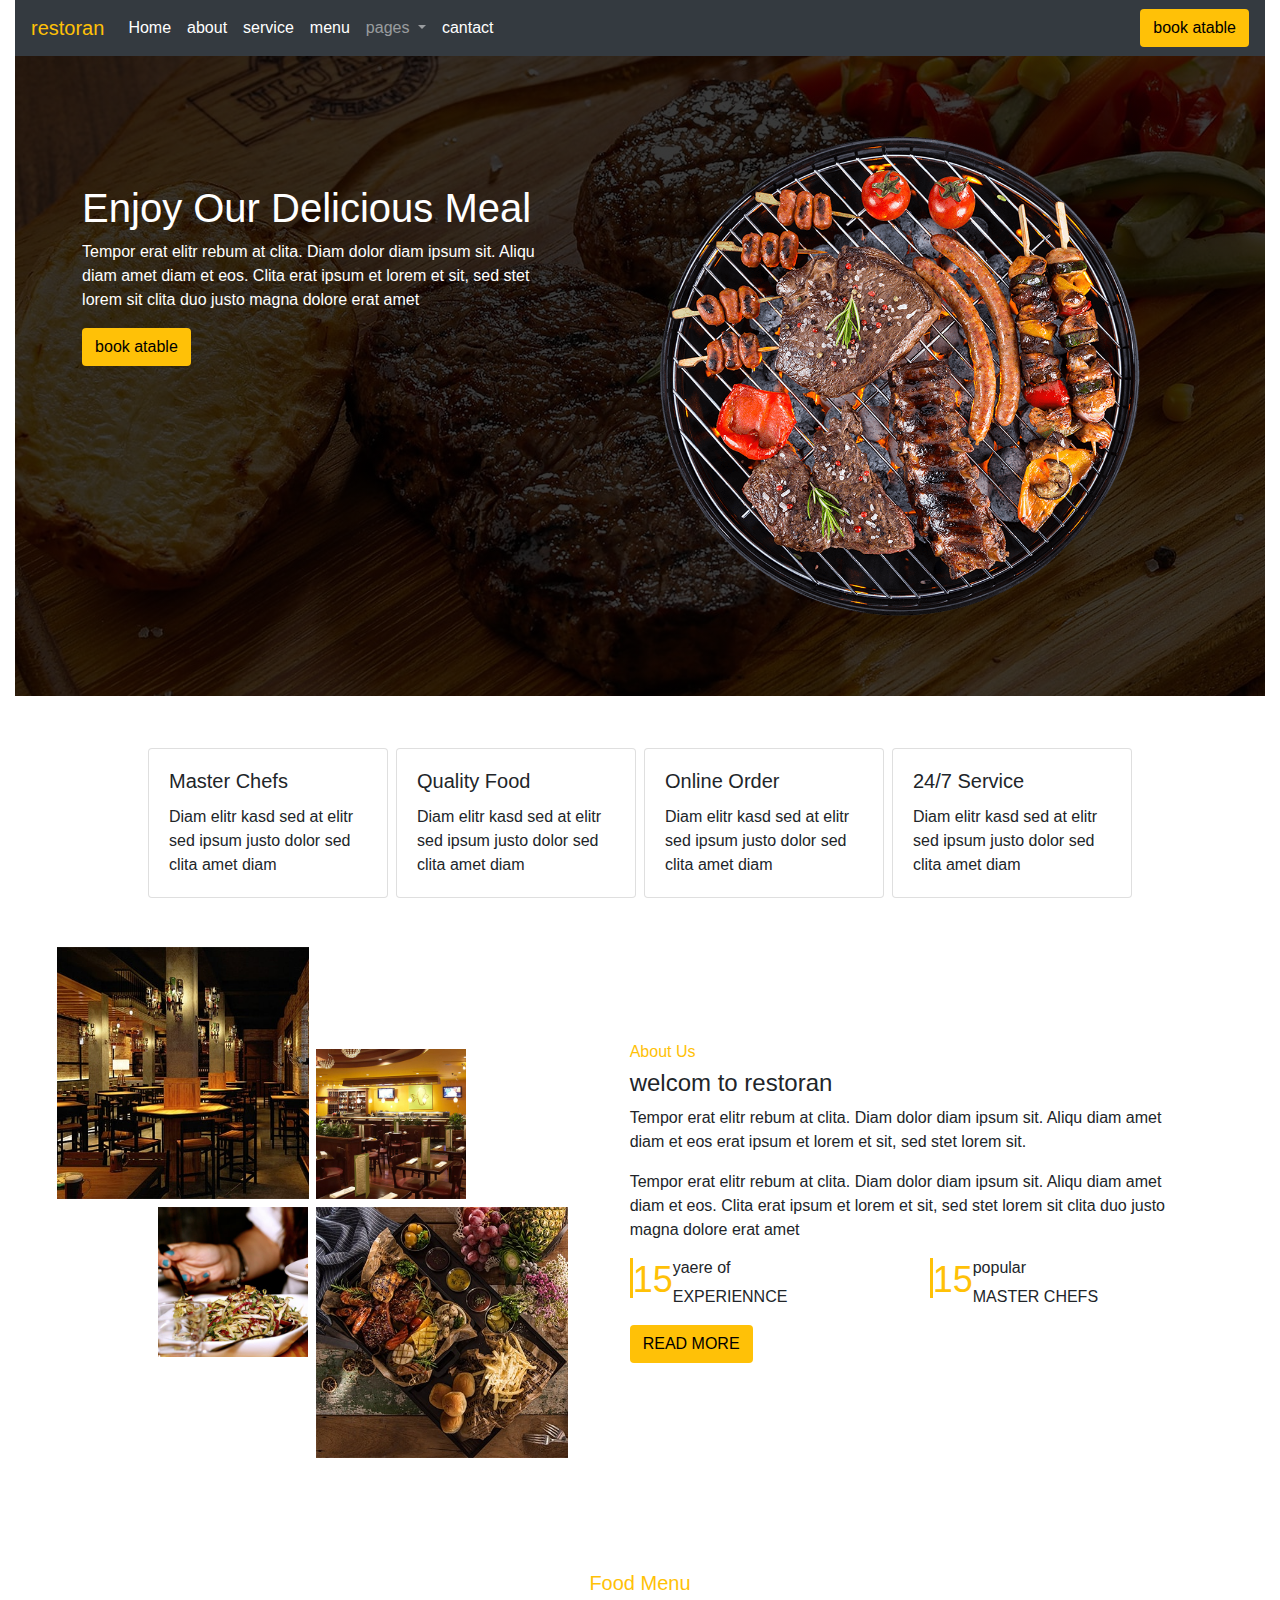
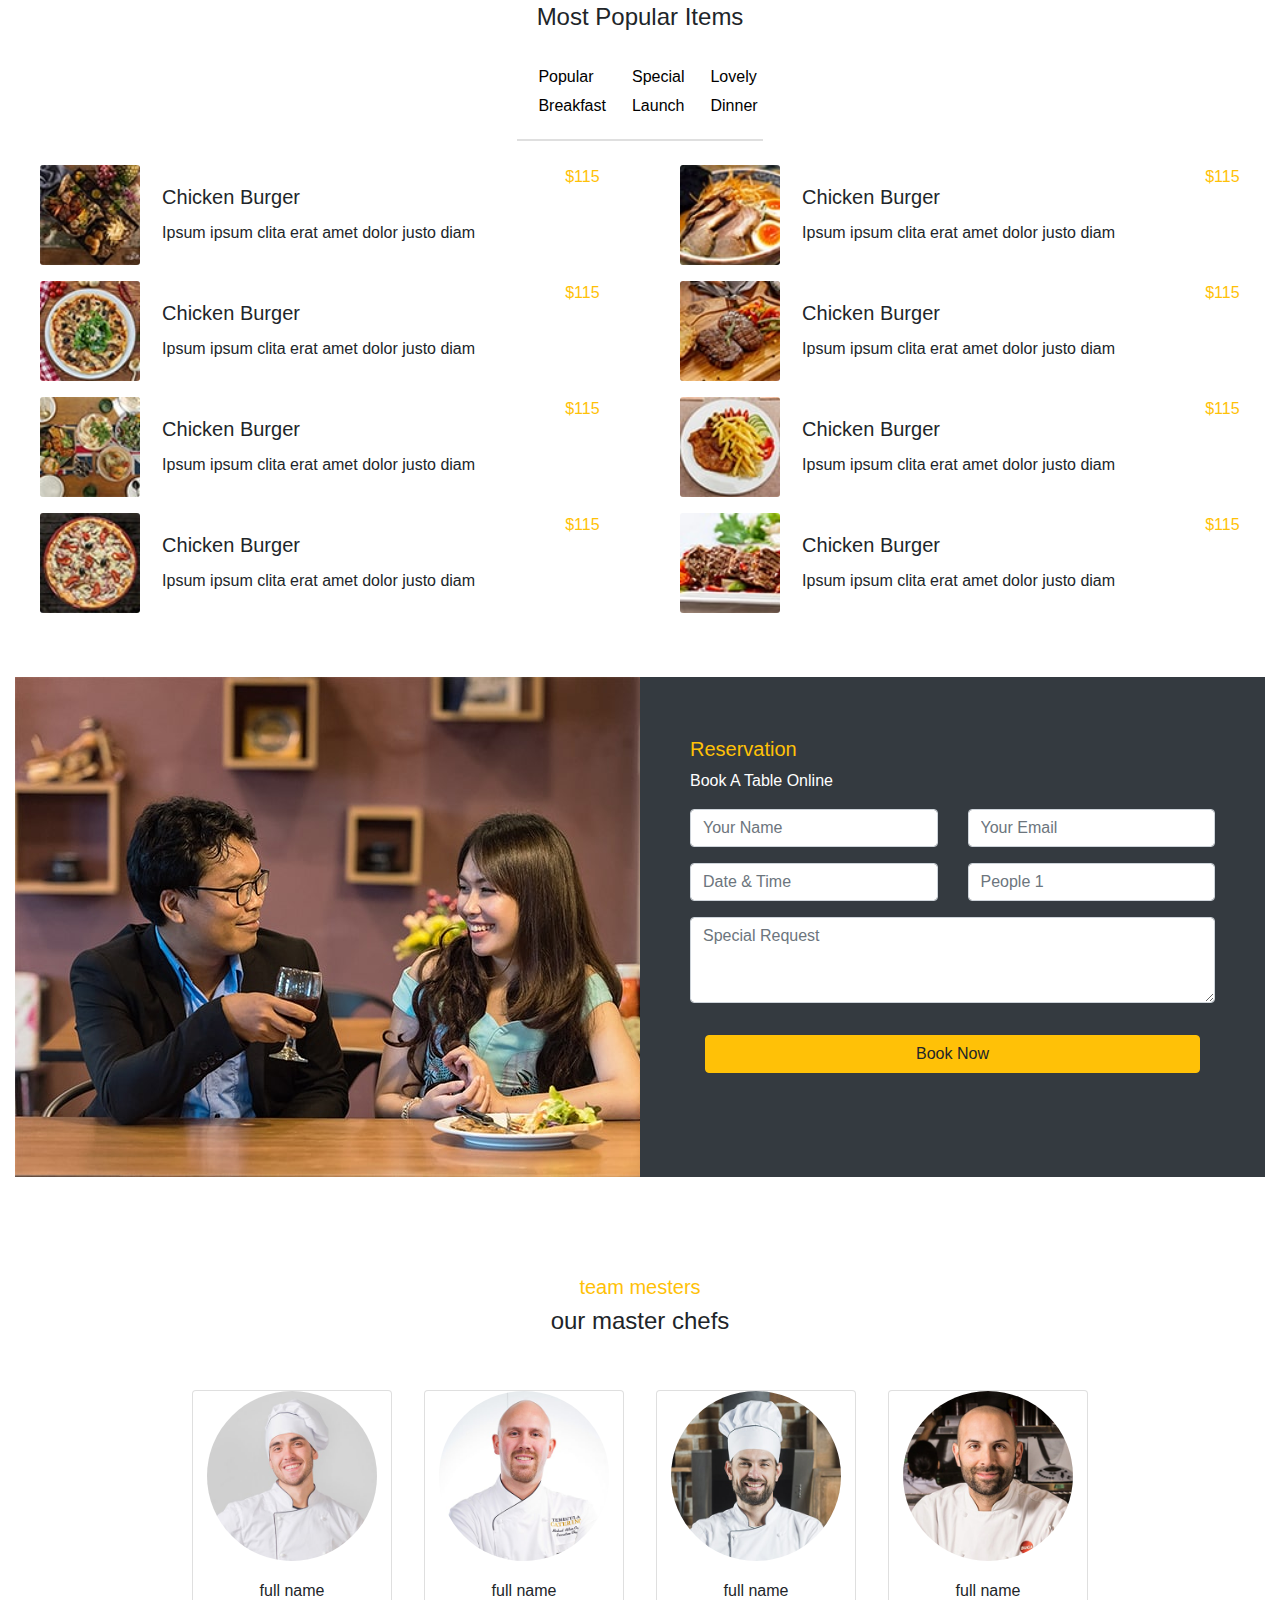
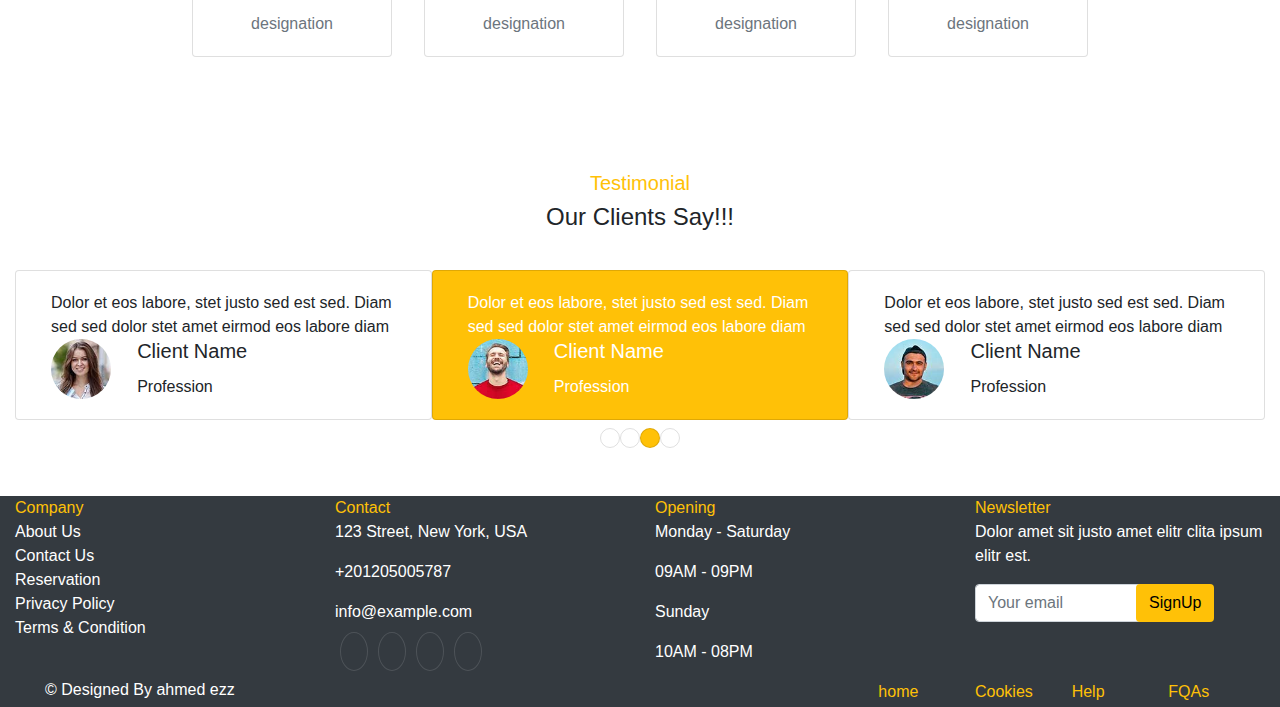
<file: index.html>
<!DOCTYPE html>
<html lang="en">

<head>
    <meta charset="UTF-8">
    <meta name="viewport" content="width=device-width, initial-scale=1.0">
    <title>Document</title>
    <!-- link css -->
    <link rel="stylesheet" href="./css/bootstrap.css">
    <link rel="stylesheet" href="./css/edit.css">
    <!-- link icon -->
    <link rel="stylesheet" href="https://cdnjs.cloudflare.com/ajax/libs/font-awesome/6.4.2/css/all.min.css"
        integrity="sha512-z3gLpd7yknf1YoNbCzqRKc4qyor8gaKU1qmn+CShxbuBusANI9QpRohGBreCFkKxLhei6S9CQXFEbbKuqLg0DA=="
        crossorigin="anonymous" referrerpolicy="no-referrer" />
</head>

<body>
    <div class=" container">
        <div class="bac">
            <nav class="navbar navbar-expand-lg navbar-dark bg-dark ">
                <a class="navbar-brand text-warning" href="#"><i
                        class="fa-solid fa-utensils text-warning"></i>restoran</a>
                <button class="navbar-toggler" type="button" data-toggle="collapse"
                    data-target="#navbarSupportedContent" aria-controls="navbarSupportedContent" aria-expanded="false"
                    aria-label="Toggle navigation">
                    <span class="navbar-toggler-icon"></span>
                </button>

                <div class="collapse navbar-collapse" id="navbarSupportedContent">
                    <ul class="navbar-nav mr-auto">
                        <li class="nav-item active">
                            <a class="nav-link" href="./index.html">Home <span class="sr-only">(current)</span></a>
                        </li>
                        <li class="nav-item active">
                            <a class="nav-link" href="./html/about.html">about <span
                                    class="sr-only">(current)</span></a>
                        </li>
                        <li class="nav-item active">
                            <a class="nav-link" href="./html/service.html">service <span
                                    class="sr-only">(current)</span></a>
                        </li>
                        <li class="nav-item active ">
                            <a class="nav-link " href="./html/menu.html">menu <span class="sr-only">(current)</span></a>
                        </li>
                        <li class="nav-item dropdown">
                            <a class="nav-link dropdown-toggle" href="#" id="navbarDropdown" role="button"
                                data-toggle="dropdown" aria-haspopup="true" aria-expanded="false">
                                pages
                            </a>
                            <div class="dropdown-menu" aria-labelledby="navbarDropdown">
                                <a class="dropdown-item" href="./html/booking.html">booking</a>
                                <a class="dropdown-item" href="./html/team.html">team</a>
                                <a class="dropdown-item" href="./html/testimonial.html">testimonial</a>
                            </div>
                        </li>
                        <li class="nav-item active">
                            <a class="nav-link" href="./html/cantact.html">cantact <span
                                    class="sr-only">(current)</span></a>
                        </li>
                    </ul>
                    <form class="form-inline">
                        <button class="btn bg-warning" type="button">book atable</button>
                    </form>
                </div>

            </nav>

            <!---------------------------------- home ----------------------->
            <div class="container">
                <div class="row text-white bd-5">
                    <div class="col-12 col-sm-5 mt-5">
                        <h1>Enjoy Our Delicious Meal</h1>
                        <p>Tempor erat elitr rebum at clita. Diam dolor diam ipsum sit. Aliqu diam amet diam et eos.
                            Clita erat ipsum et lorem et sit, sed stet lorem sit clita duo justo magna dolore erat amet
                        </p>
                        <form class="form-inline">
                            <button class="btn bg-warning" type="button">book atable</button>
                        </form>
                    </div>
                    <div class="col-6 width">
                        <img src="./img/hero.png"  alt="">
                    </div>
                </div>
            </div>
        </div>
    </div>
    <!---------------------------------- section 2 explore--------------------->
    <div class="container mt-5">
        <div class="row">
            <div class="card  m-1 ho-card" style="width: 15rem;">
                <div class="card-body">
                    <i id="icon" class="fa-solid fa-user-tie "></i>
                    <h5 class="card-title">Master Chefs</h5>
                    <p class="card-text">Diam elitr kasd sed at elitr sed ipsum justo dolor sed clita amet diam</p>
                </div>
            </div>
            <div class="card m-1 ho-card" style="width: 15rem;">
                <div class="card-body">
                    <i id="icon" class="fa-solid fa-utensils "></i>
                    <h5 class="card-title">Quality Food</h5>
                    <p class="card-text">Diam elitr kasd sed at elitr sed ipsum justo dolor sed clita amet diam</p>
                </div>
            </div>
            <div class="card m-1 ho-card" style="width: 15rem;">
                <div class="card-body">
                    <i id="icon" class="fa-solid fa-cart-plus "></i>
                    <h5 class="card-title">Online Order</h5>
                    <p class="card-text">Diam elitr kasd sed at elitr sed ipsum justo dolor sed clita amet diam</p>
                </div>
            </div>
            <div class="card m-1 ho-card" style="width: 15rem;">
                <div class="card-body">
                    <i id="icon" class="fa-solid fa-headset "></i>
                    <h5 class="card-title">24/7 Service</h5>
                    <p class="card-text">Diam elitr kasd sed at elitr sed ipsum justo dolor sed clita amet diam</p>
                </div>
            </div>
        </div>
    </div>
    <!-------------------------------------  section 3 welcome ------------------>
    <div class="container mm-9">
        <div class="row">
            <div class="col-md-5 col-12 row m-2 height">
                <div class="  col-6">
                    <img src="./img/about-1.jpg" class="m-1 i1" alt="">
                </div>
                <div class="col-6">
                    <img src="./img/about-2.jpg" class="m-1 i2" alt="">
                </div>
                <div class="col-6">
                    <img src="./img/about-3.jpg" class="m-1 i3" alt="">
                </div>
                <div class="col-6">
                    <img src="./img/about-4.jpg" class="m-1 i4" alt="">
                </div>
            </div>
            <div class="card col-md-6 col-12 m-2" style="border: none;">
                <div class="card-body">
                    <h6 class="text-warning">About Us</h6>
                    <h4>welcom to <i class="fa-solid fa-utensils text-warning"></i> restoran</h4>
                    <p class="Text-card">Tempor erat elitr rebum at clita. Diam dolor diam ipsum sit. Aliqu diam amet
                        diam et eos erat ipsum et lorem et sit, sed stet lorem sit.</p>
                    <p class="Text-card">Tempor erat elitr rebum at clita. Diam dolor diam ipsum sit. Aliqu diam amet
                        diam et eos. Clita erat ipsum et lorem et sit, sed stet lorem sit clita duo justo magna dolore
                        erat amet</p>

                    <div class="row">
                        <div class="grop col-sm-6 col-12">
                            <div id="lin" class="bg-warning"></div>
                            <h5 class="text-warning" style=" font-size: 2.25rem;">15</h5>
                            <div class="">
                                <h6>yaere of</h6>
                                <p>EXPERIENNCE</p>
                            </div>
                        </div>
                        <div class="grop col-sm-6 col-12">
                            <div id="lin" class="bg-warning"></div>
                            <h5 class="text-warning" style=" font-size: 2.25rem;">15</h5>
                            <div class="">
                                <h6>popular</h6>
                                <p>MASTER CHEFS</p>
                            </div>
                        </div>
                    </div>
                    <form class="form-inline">
                        <button class="btn bg-warning" type="button">READ MORE</button>
                    </form>
                </div>
            </div>
        </div>

    </div>
    <!-- ----------------------section 4 menu ----------------- -->
    <div class="container m-menu">
        <div class="text-center edit4">
            <h5 class="text-warning">Food Menu</h5>
            <h4 class="text">Most Popular Items</h4>
        </div>
        <div class="row">
            <a href="#" class="cardd">
                <i class="fa-solid fa-mug-saucer text-warning " id="icon"></i>
                <div class="ml-3">
                    <h6>
                        Popular</h6>
                    <p>Breakfast</p>
                </div>
            </a>
            <a href="#" class="cardd">
                <i class="fa-solid fa-burger text-warning" id="icon"></i></i>
                <div class="ml-3">
                    <h6>
                        Special</h6>
                    <p>Launch</p>
                </div>
            </a>
            <a href="#" class="cardd">
                <div><i class="fa-solid fa-utensils text-warning" id="icon"></i></div>
                <div class="ml-3">
                    <h6>
                        Lovely</h6>
                    <p>Dinner</p>
                </div>
            </a>
        </div>
        <div class="mt-4 non row">
            <div class="card mb-3 col-lg-6 col-12" id="cinter">
                <div class="row no-gutters">
                    <div class="col-md-2 col-12" id="cinter">
                        <img class="card-img" src="./img/menu-1.jpg" alt="">
                    </div>
                    <div class="col-md-7 col-12" id="cinter">
                        <div class="card-body" id="cinter">
                            <h5 class="card-title">Chicken Burger</h5>
                            <p class="card-text">Ipsum ipsum clita erat amet dolor justo diam</p>
                        </div>
                    </div>
                    <div class="col-md-2 col-12" id="cinter">
                        <p class="text-warning end">$115</p>
                    </div>
                </div>
            </div>
            <div class="card mb-3 col-lg-6 col-12" id="cinter">
                <div class="row no-gutters">
                    <div class="col-md-2 col-12" id="cinter">
                        <img class="card-img" src="./img/menu-2.jpg" alt="">
                    </div>
                    <div class="col-md-7 col-12" id="cinter">
                        <div class="card-body" id="cinter">
                            <h5 class="card-title">Chicken Burger</h5>
                            <p class="card-text">Ipsum ipsum clita erat amet dolor justo diam</p>
                        </div>
                    </div>
                    <div class="col-md-2 col-12" id="cinter">
                        <p class="text-warning end">$115</p>
                    </div>
                </div>
            </div>
            <div class="card mb-3 col-lg-6 col-12" id="cinter">
                <div class="row no-gutters">
                    <div class="col-md-2 col-12" id="cinter">
                        <img class="card-img" src="./img/menu-3.jpg" alt="">
                    </div>
                    <div class="col-md-7 col-12" id="cinter">
                        <div class="card-body" id="cinter">
                            <h5 class="card-title">Chicken Burger</h5>
                            <p class="card-text">Ipsum ipsum clita erat amet dolor justo diam</p>
                        </div>
                    </div>
                    <div class="col-2" id="cinter">
                        <p class="text-warning end">$115</p>
                    </div>
                </div>
            </div>
            <div class="card mb-3 col-lg-6 col-12" id="cinter">
                <div class="row no-gutters">
                    <div class="col-md-2 col-12" id="cinter">
                        <img class="card-img" src="./img/menu-4.jpg" alt="">
                    </div>
                    <div class="col-md-7 col-12" id="cinter">
                        <div class="card-body" id="cinter">
                            <h5 class="card-title">Chicken Burger</h5>
                            <p class="card-text">Ipsum ipsum clita erat amet dolor justo diam</p>
                        </div>
                    </div>
                    <div class="col-md-2 col-122" id="cinter">
                        <p class="text-warning end">$115</p>
                    </div>
                </div>
            </div>
            <div class="card mb-3 col-lg-6 col-12" id="cinter">
                <div class="row no-gutters">
                    <div class="col-md-2 col-12" id="cinter">
                        <img class="card-img" src="./img/menu-5.jpg" alt="">
                    </div>
                    <div class="col-md-7 col-12" id="cinter">
                        <div class="card-body" id="cinter">
                            <h5 class="card-title">Chicken Burger</h5>
                            <p class="card-text">Ipsum ipsum clita erat amet dolor justo diam</p>
                        </div>
                    </div>
                    <div class="col-md-2 col-12" id="cinter">
                        <p class="text-warning end">$115</p>
                    </div>
                </div>
            </div>
            <div class="card mb-3 col-lg-6 col-12" id="cinter">
                <div class="row no-gutters">
                    <div class="col-md-2 col-12" id="cinter">
                        <img class="card-img" src="./img/menu-6.jpg" alt="">
                    </div>
                    <div class="col-md-7 col-12" id="cinter">
                        <div class="card-body" id="cinter">
                            <h5 class="card-title">Chicken Burger</h5>
                            <p class="card-text">Ipsum ipsum clita erat amet dolor justo diam</p>
                        </div>
                    </div>
                    <div class="col-md-2 col-12" id="cinter">
                        <p class="text-warning end">$115</p>
                    </div>
                </div>
            </div>
            <div class="card mb-3 col-lg-6 col-12" id="cinter">
                <div class="row no-gutters">
                    <div class="col-md-2 col-12" id="cinter">
                        <img class="card-img" src="./img/menu-7.jpg" alt="">
                    </div>
                    <div class="col-md-7 col-12" id="cinter">
                        <div class="card-body" id="cinter">
                            <h5 class="card-title">Chicken Burger</h5>
                            <p class="card-text">Ipsum ipsum clita erat amet dolor justo diam</p>
                        </div>
                    </div>
                    <div class="col-md-2 col-12" id="cinter">
                        <p class="text-warning end">$115</p>
                    </div>
                </div>
            </div>
            <div class="card mb-3 col-lg-6 col-12" id="cinter">
                <div class="row no-gutters">
                    <div class="col-md-2 col-12" id="cinter">
                        <img class="card-img" src="./img/menu-8.jpg" alt="">
                    </div>
                    <div class="col-md-7 col-12" id="cinter">
                        <div class="card-body" id="cinter">
                            <h5 class="card-title">Chicken Burger</h5>
                            <p class="card-text">Ipsum ipsum clita erat amet dolor justo diam</p>
                        </div>
                    </div>
                    <div class="col-md-2 col-12" id="cinter">
                        <p class="text-warning card-text end">$115</p>
                    </div>
                </div>
            </div>

        </div>
    </div>
    <!-- -------------cection 5 form------------------- -->
    <div class="container mt-5">
        <div class="card   row non mt-5">
            <div class="row col-12 no-gutters">
                <div class="col-md-6 ">
                    <img class="" src="./img/video.jpg" alt="">
                </div>
                <form class="col-md-6 bg-dark  ">
                    <div class="container pad">
                        <div class="text">
                            <h5 class="text-warning">Reservation</h5>
                            <p class="text-white">Book A Table Online</p>
                        </div>
                        <div class="row mt-3">
                            <div class="col">
                                <input type="text" class="form-control" placeholder="Your Name ">
                            </div>
                            <div class="col">
                                <input type="text" class="form-control" placeholder="Your Email">
                            </div>
                        </div>
                        <div class="row mt-3">
                            <div class="col">
                                <input type="text" class="form-control" placeholder="Date & Time">
                            </div>
                            <div class="col">
                                <input type="text" class="form-control" placeholder="People 1">
                            </div>
                        </div>
                        <div class="form-group mt-3">
                            <textarea class="form-control" id="exampleFormControlTextarea1" rows="3"
                                placeholder="Special Request"></textarea>
                        </div>
                        <div class="btn-group col mt-3" role="group" aria-label="Basic example">
                            <button type="button" class="btn btn-warning bg-warning">Book Now</button>
                        </div>
                    </div>
                </form>
            </div>
        </div>
    </div>
    <!-- --------------------section 6 shefs------------------------------ -->
    <div class="container mt-5">
        <div class="row">
            <div class="text-center edit4 col-12">
                <h5 class="text text-warning">team mesters</h5>
                <h4 class="text">our master chefs</h4>
            </div>
            <div class="card text-center m-3 idet-card-team ">
                <img class="card-img-top" src="./img/team-1.jpg" alt="Card image cap">
                <div class="card-body">
                    <h6 class="card-title">full name</h6>
                    <p class="card-text text-secondary">designation</p>
                </div>
                <div class="card-icon">
                    <i class="fa-brands fa-facebook-f"></i>
                    <i class="fa-brands fa-twitter"></i>
                    <i class="fa-brands fa-instagram"></i>
                </div>
            </div>
            <div class="card text-center m-3 idet-card-team">
                <img class="card-img-top" src="./img/team-2.jpg" alt="Card image cap">
                <div class="card-body">
                    <h6 class="card-title">full name </h6>
                    <p class="card-text text-secondary">
                        designation</p>
                </div>
                <div class="card-icon">
                    <i class="fa-brands fa-facebook-f"></i>
                    <i class="fa-brands fa-twitter"></i>
                    <i class="fa-brands fa-instagram"></i>
                </div>
            </div>
            <div class="card text-center m-3 idet-card-team">
                <img class="card-img-top" src="./img/team-3.jpg" alt="Card image cap">
                <div class="card-body">
                    <h6 class="card-title">full name</h6>
                    <p class="card-text text-secondary">
                        designation</p>
                </div>
                <div class="card-icon">
                    <i class="fa-brands fa-facebook-f"></i>
                    <i class="fa-brands fa-twitter"></i>
                    <i class="fa-brands fa-instagram"></i>
                </div>
            </div>
            <div class="card text-center m-3 idet-card-team">
                <img class="card-img-top" src="./img/team-4.jpg" alt="Card image cap">
                <div class="card-body">
                    <h6 class="card-title">full name</h6>
                    <p class="card-text text-secondary">designation</p>
                </div>
                <div class="card-icon">
                    <i class="fa-brands fa-facebook-f"></i>
                    <i class="fa-brands fa-twitter"></i>
                    <i class="fa-brands fa-instagram"></i>
                </div>
            </div>
        </div>
    </div>
    <!--------------------------- section 7 cuots-------------------- -->
    <div class="container mt-5">
        <div class="row">
            <div class="text-center edit4 col-12">
                <h5 class="text text-warning">Testimonial</h5>
                <h4 class="text">Our Clients Say!!!</h4>
            </div>
            <div class="row col-12">
                <div class="card col-sm-4 col-12 ">
                    <div class="card-body ">
                        <div class="text-warning " id="icon">
                            <i class="fa-solid fa-quote-left"></i>
                        </div>
                        <div class="">
                            <p class="card-text">Dolor et eos labore, stet justo sed est sed. Diam sed sed dolor stet
                                amet eirmod eos labore diam</p>
                        </div>
                        <div class="row no-gutters ">
                            <div class="col-md-3">
                                <img class="card-img-testimonial" src="./img/testimonial-1.jpg" alt="">
                            </div>
                            <div class="col-md-9 ">
                                <div class="">
                                    <h5 class="card-title">Client Name</h5>
                                    <p class="card-text">Profession</p>
                                </div>
                            </div>
                        </div>
                    </div>
                </div>
                <div class="card col-sm-4 col-12   bg-warning text-white">
                    <div class="card-body ">
                        <div class="text-white" id="icon">
                            <i class="fa-solid fa-quote-left"></i>
                        </div>
                        <div class="">
                            <p class="card-text">Dolor et eos labore, stet justo sed est sed. Diam sed sed dolor stet
                                amet eirmod eos labore diam</p>
                        </div>
                        <div class="row no-gutters ">
                            <div class="col-md-3">
                                <img class="card-img-testimonial" src="./img/testimonial-2.jpg" alt="">
                            </div>
                            <div class="col-md-9 ">
                                <div class="">
                                    <h5 class="card-title">Client Name</h5>
                                    <p class="card-text">Profession</p>
                                </div>
                            </div>
                        </div>
                    </div>
                </div>
                <div class="card col-sm-4 col-12 ">
                    <div class="card-body ">
                        <div class="text-warning  " id="icon">
                            <i class="fa-solid fa-quote-left"></i>
                        </div>
                        <div class="">
                            <p class="card-text">Dolor et eos labore, stet justo sed est sed. Diam sed sed dolor stet
                                amet eirmod eos labore diam</p>
                        </div>
                        <div class="row no-gutters ">
                            <div class="col-md-3">
                                <img class="card-img-testimonial" src="./img/testimonial-3.jpg" alt="">
                            </div>
                            <div class="col-md-9 ">
                                <div class="">
                                    <h5 class="card-title">Client Name</h5>
                                    <p class="card-text">Profession</p>
                                </div>
                            </div>
                        </div>
                    </div>
                </div>
            </div>
        </div>
        <div class="row mt-2">
            <div id="circle"></div>
            <div id="circle"></div>
            <div class="bg-warning" id="circle"></div>
            <div id="circle"></div>
        </div>
    </div>
    <!-- ---------------------------SECTION 8 final------------------- -->
    <div class="container mt-5">
        <div class="row bg-dark text-white">
            <div class="text col-lg-3 col-md-6">
                <div class="title text-warning">Company </div>
                <ul class="text-white non">
                    <li> <a href="#" class="text-white"><i class="fa-solid fa-chevron-right"></i> About Us</a></li>
                    <li> <a href="#" class="text-white"><i class="fa-solid fa-chevron-right"></i> Contact Us</a></li>
                    <li> <a href="#" class="text-white"><i class="fa-solid fa-chevron-right"></i> Reservation</a></li>
                    <li> <a href="#" class="text-white"><i class="fa-solid fa-chevron-right"></i> Privacy Policy</a>
                    </li>
                    <li> <a href="#" class="text-white"><i class="fa-solid fa-chevron-right"></i> Terms & Condition</a>
                    </li>
                </ul>
            </div>
            <div class="text col-lg-3 col-md-6">
                <div class="title text-warning">Contact</div>
                <div class="text">
                    <p><i class="fa fa-map-marker-alt me-3"></i>
                        123 Street, New York, USA</p>
                    <p><i class="fa fa-phone-alt me-3"></i>
                        +201205005787</p>
                    <p><i class="fa fa-envelope me-3"></i>
                        info@example.com</p>
                    <div class=" ">
                        <a href="#" class=" a122"><i class="fa-brands fa-twitter"></i></a>
                        <a href="#" class=" a122"><i class="fa-brands fa-facebook-f"></i></a>
                        <a href="#" class=" a122"><i class="fa-brands fa-youtube"></i></a>
                        <a href="#" class=" a122"><i class="fa-brands fa-linkedin"></i></a>
                    </div>
                </div>
            </div>
            <div class="text col-lg-3 col-md-6">
                <div class="title text-warning">Opening</div>
                <div class="text">
                    <p>Monday - Saturday</p>
                    <p>09AM - 09PM</p>
                    <p>Sunday</p>
                    <p>10AM - 08PM</p>
                </div>
            </div>
            <div class="text col-lg-3 col-md-6">
                <div class="title text-warning">Newsletter</div>
                <div class="text">
                    <p>Dolor amet sit justo amet elitr clita ipsum elitr est.</p>
                    <form class="form-inline my-2 my-lg-0">
                        <input class="form-control mr-sm-2" type="search" placeholder="Your email" aria-label="Search">
                        <button class="btn bg-warning my-2 my-sm-0" type="submit"
                            style="    margin-left: -80px;">SignUp</button>
                    </form>
                </div>
            </div>
            <div class="col-12 row">
                <div class="col-8">
                    <h6>© Designed By ahmed ezz</h6>
                </div>
                <div class="col-4 row">
                    <a href="#" class="col-3 text-warning">home</a>
                    <a href="#" class="col-3 text-warning"> Cookies</a>
                    <a href="#" class="col-3 text-warning">Help</a>
                    <a href="#" class="col-3 text-warning">FQAs</a>
                </div>
            </div>
        </div>
    </div>






    <script src="./js/cdnjs.cloudflare.com_ajax_libs_popper.js_1.11.0_umd_popper.min.js"></script>
    <script src="./js/code.jquery.com_jquery-3.7.0.min.js"></script>
    <script src="./js/bootstrap.js"></script>
</body>

</html>
</file>
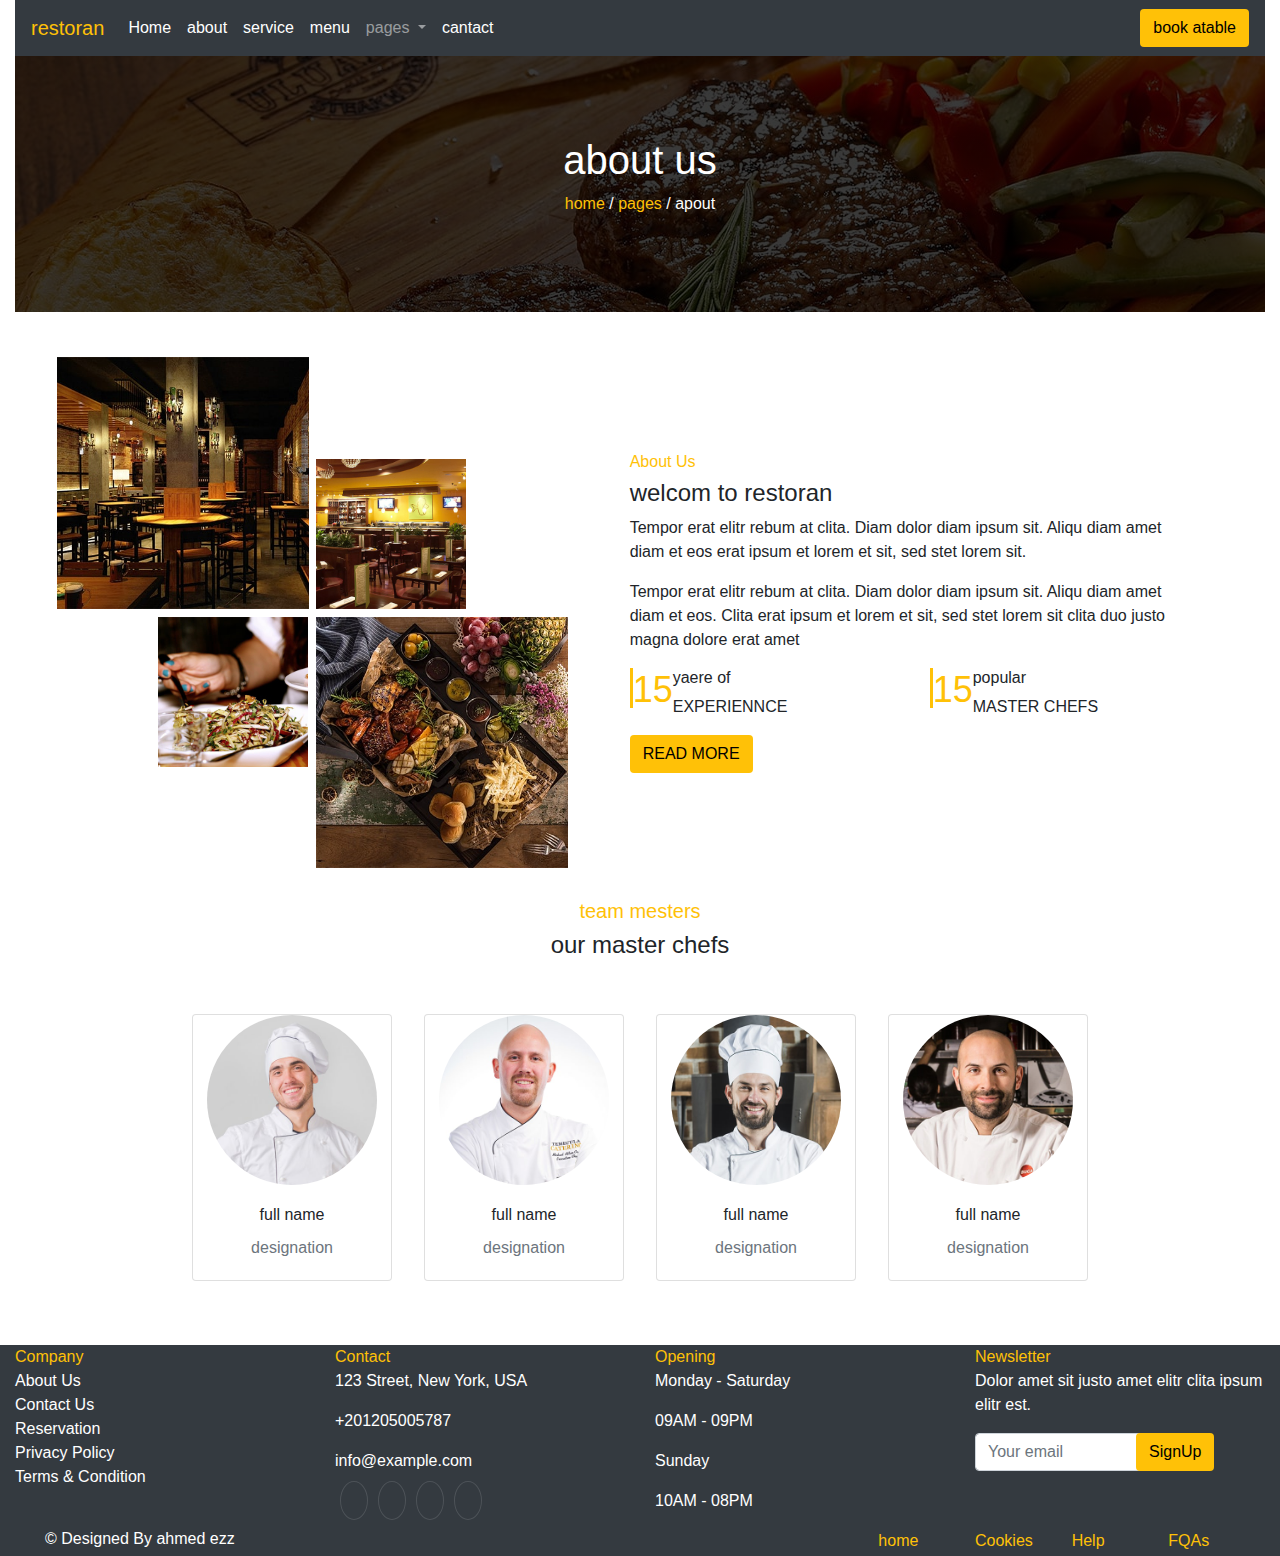
<file: html/about.html>
<!DOCTYPE html>
<html lang="en">

<head>
    <meta charset="UTF-8">
    <meta name="viewport" content="width=device-width, initial-scale=1.0">
    <title>Document</title>
    <!-- link css -->
    <link rel="stylesheet" href="../css/bootstrap.css">
    <link rel="stylesheet" href="../css/edit.css">
    <!-- link icon -->
    <link rel="stylesheet" href="https://cdnjs.cloudflare.com/ajax/libs/font-awesome/6.4.2/css/all.min.css"
        integrity="sha512-z3gLpd7yknf1YoNbCzqRKc4qyor8gaKU1qmn+CShxbuBusANI9QpRohGBreCFkKxLhei6S9CQXFEbbKuqLg0DA=="
        crossorigin="anonymous" referrerpolicy="no-referrer" />
</head>

<body>
    <div class=" container">
        <div class="bac">
            <nav class="navbar navbar-expand-lg navbar-dark bg-dark ">
                <a class="navbar-brand text-warning" href="#"><i
                        class="fa-solid fa-utensils text-warning"></i>restoran</a>
                <button class="navbar-toggler" type="button" data-toggle="collapse"
                    data-target="#navbarSupportedContent" aria-controls="navbarSupportedContent" aria-expanded="false"
                    aria-label="Toggle navigation">
                    <span class="navbar-toggler-icon"></span>
                </button>

                <div class="collapse navbar-collapse" id="navbarSupportedContent">
                    <ul class="navbar-nav mr-auto">
                        <li class="nav-item active">
                            <a class="nav-link" href="../index.html">Home <span class="sr-only">(current)</span></a>
                        </li>
                        <li class="nav-item active">
                            <a class="nav-link" href="./about.html">about <span class="sr-only">(current)</span></a>
                        </li>
                        <li class="nav-item active">
                            <a class="nav-link" href="./service.html">service <span class="sr-only">(current)</span></a>
                        </li>
                        <li class="nav-item active ">
                            <a class="nav-link " href="./menu.html">menu <span class="sr-only">(current)</span></a>
                        </li>
                        <li class="nav-item dropdown">
                            <a class="nav-link dropdown-toggle" href="#" id="navbarDropdown" role="button"
                                data-toggle="dropdown" aria-haspopup="true" aria-expanded="false">
                                pages
                            </a>
                            <div class="dropdown-menu" aria-labelledby="navbarDropdown">
                                <a class="dropdown-item" href="./booking.html">booking</a>
                                <a class="dropdown-item" href="./team.html">team</a>
                                <a class="dropdown-item" href="./testimonial.html">testimonial</a>
                            </div>
                        </li>
                        <li class="nav-item active">
                            <a class="nav-link" href="./cantact.html">cantact <span class="sr-only">(current)</span></a>
                        </li>
                    </ul>
                    <form class="form-inline">
                        <button class="btn bg-warning" type="button">book atable</button>
                    </form>
                </div>

            </nav>

            <!---------------------------------- home ----------------------->
            <div class="container">
                <div class="row text-white bd-5">
                    <div class="col-12 text-center">
                        <h1>about us</h1>
                        <p><span class="text-warning">home</span> / <span class="text-warning">pages</span> /
                            <span>apout</span>
                        </p>
                    </div>
                </div>
            </div>
        </div>
    </div>
<!-------------------------------------  section 3 welcome ------------------>
    <div class="container " style="margin-top: 7rem;">
        <div class="row">
            <div class="col-md-5 col-12 row m-2 height">
                <div class="  col-6">
                    <img src="../img/about-1.jpg" class="m-1 i1" alt="">
                </div>
                <div class="col-6">
                    <img src="../img/about-2.jpg" class="m-1 i2" alt="">
                </div>
                <div class="col-6">
                    <img src="../img/about-3.jpg" class="m-1 i3" alt="">
                </div>
                <div class="col-6">
                    <img src="../img/about-4.jpg" class="m-1 i4" alt="">
                </div>
            </div>
            <div class="card col-md-6 col-12 m-2" style="border: none;">
                <div class="card-body">
                    <h6 class="text-warning">About Us</h6>
                    <h4>welcom to <i class="fa-solid fa-utensils text-warning"></i> restoran</h4>
                    <p class="Text-card">Tempor erat elitr rebum at clita. Diam dolor diam ipsum sit. Aliqu diam amet
                        diam et eos erat ipsum et lorem et sit, sed stet lorem sit.</p>
                    <p class="Text-card">Tempor erat elitr rebum at clita. Diam dolor diam ipsum sit. Aliqu diam amet
                        diam et eos. Clita erat ipsum et lorem et sit, sed stet lorem sit clita duo justo magna dolore
                        erat amet</p>

                    <div class="row">
                        <div class="grop col-sm-6 col-12">
                            <div id="lin" class="bg-warning"></div>
                            <h5 class="text-warning" style=" font-size: 2.25rem;">15</h5>
                            <div class="">
                                <h6>yaere of</h6>
                                <p>EXPERIENNCE</p>
                            </div>
                        </div>
                        <div class="grop col-sm-6 col-12">
                            <div id="lin" class="bg-warning"></div>
                            <h5 class="text-warning" style=" font-size: 2.25rem;">15</h5>
                            <div class="">
                                <h6>popular</h6>
                                <p>MASTER CHEFS</p>
                            </div>
                        </div>
                    </div>
                    <form class="form-inline">
                        <button class="btn bg-warning" type="button">READ MORE</button>
                    </form>
                </div>
            </div>
        </div>

    </div>
    <!-- --------------------section 6 shefs------------------------------ -->
    <div class="container mt-5">
        <div class="row">
            <div class="text-center edit4 col-12">
                <h5 class="text text-warning">team mesters</h5>
                <h4 class="text">our master chefs</h4>
            </div>
            <div class="card text-center m-3 idet-card-team ">
                <img class="card-img-top" src="../img/team-1.jpg" alt="Card image cap">
                <div class="card-body">
                    <h6 class="card-title">full name</h6>
                    <p class="card-text text-secondary">designation</p>
                </div>
                <div class="card-icon">
                    <i class="fa-brands fa-facebook-f"></i>
                    <i class="fa-brands fa-twitter"></i>
                    <i class="fa-brands fa-instagram"></i>
                </div>
            </div>
            <div class="card text-center m-3 idet-card-team">
                <img class="card-img-top" src="../img/team-2.jpg" alt="Card image cap">
                <div class="card-body">
                    <h6 class="card-title">full name </h6>
                    <p class="card-text text-secondary">
                        designation</p>
                </div>
                <div class="card-icon">
                    <i class="fa-brands fa-facebook-f"></i>
                    <i class="fa-brands fa-twitter"></i>
                    <i class="fa-brands fa-instagram"></i>
                </div>
            </div>
            <div class="card text-center m-3 idet-card-team">
                <img class="card-img-top" src="../img/team-3.jpg" alt="Card image cap">
                <div class="card-body">
                    <h6 class="card-title">full name</h6>
                    <p class="card-text text-secondary">
                        designation</p>
                </div>
                <div class="card-icon">
                    <i class="fa-brands fa-facebook-f"></i>
                    <i class="fa-brands fa-twitter"></i>
                    <i class="fa-brands fa-instagram"></i>
                </div>
            </div>
            <div class="card text-center m-3 idet-card-team">
                <img class="card-img-top" src="../img/team-4.jpg" alt="Card image cap">
                <div class="card-body">
                    <h6 class="card-title">full name</h6>
                    <p class="card-text text-secondary">designation</p>
                </div>
                <div class="card-icon">
                    <i class="fa-brands fa-facebook-f"></i>
                    <i class="fa-brands fa-twitter"></i>
                    <i class="fa-brands fa-instagram"></i>
                </div>
            </div>
        </div>
    </div>
 <!-- ---------------------------SECTION 8 final------------------- -->
    <div class="container mt-5">
        <div class="row bg-dark text-white">
            <div class="text col-lg-3 col-md-6">
                <div class="title text-warning">Company </div>
                <ul class="text-white non">
                    <li> <a href="#" class="text-white"><i class="fa-solid fa-chevron-right"></i> About Us</a></li>
                    <li> <a href="#" class="text-white"><i class="fa-solid fa-chevron-right"></i> Contact Us</a></li>
                    <li> <a href="#" class="text-white"><i class="fa-solid fa-chevron-right"></i> Reservation</a></li>
                    <li> <a href="#" class="text-white"><i class="fa-solid fa-chevron-right"></i> Privacy Policy</a>
                    </li>
                    <li> <a href="#" class="text-white"><i class="fa-solid fa-chevron-right"></i> Terms & Condition</a>
                    </li>
                </ul>
            </div>
            <div class="text col-lg-3 col-md-6">
                <div class="title text-warning">Contact</div>
                <div class="text">
                    <p><i class="fa fa-map-marker-alt me-3"></i>
                        123 Street, New York, USA</p>
                    <p><i class="fa fa-phone-alt me-3"></i>
                        +201205005787</p>
                    <p><i class="fa fa-envelope me-3"></i>
                        info@example.com</p>
                    <div class=" ">
                        <a href="#" class=" a122"><i class="fa-brands fa-twitter"></i></a>
                        <a href="#" class=" a122"><i class="fa-brands fa-facebook-f"></i></a>
                        <a href="#" class=" a122"><i class="fa-brands fa-youtube"></i></a>
                        <a href="#" class=" a122"><i class="fa-brands fa-linkedin"></i></a>
                    </div>
                </div>
            </div>
            <div class="text col-lg-3 col-md-6">
                <div class="title text-warning">Opening</div>
                <div class="text">
                    <p>Monday - Saturday</p>
                    <p>09AM - 09PM</p>
                    <p>Sunday</p>
                    <p>10AM - 08PM</p>
                </div>
            </div>
            <div class="text col-lg-3 col-md-6">
                <div class="title text-warning">Newsletter</div>
                <div class="text">
                    <p>Dolor amet sit justo amet elitr clita ipsum elitr est.</p>
                    <form class="form-inline my-2 my-lg-0">
                        <input class="form-control mr-sm-2" type="search" placeholder="Your email" aria-label="Search">
                        <button class="btn bg-warning my-2 my-sm-0" type="submit"
                            style="    margin-left: -80px;">SignUp</button>
                    </form>
                </div>
            </div>
            <div class="col-12 row">
                <div class="col-8">
                    <h6>© Designed By ahmed ezz</h6>
                </div>
                <div class="col-4 row">
                    <a href="#" class="col-3 text-warning">home</a>
                    <a href="#" class="col-3 text-warning"> Cookies</a>
                    <a href="#" class="col-3 text-warning">Help</a>
                    <a href="#" class="col-3 text-warning">FQAs</a>
                </div>
            </div>
        </div>
    </div>






    <script src="../js/cdnjs.cloudflare.com_ajax_libs_popper.js_1.11.0_umd_popper.min.js"></script>
    <script src="../js/code.jquery.com_jquery-3.7.0.min.js"></script>
    <script src="../js/bootstrap.js"></script>
</body>

</html>
</file>
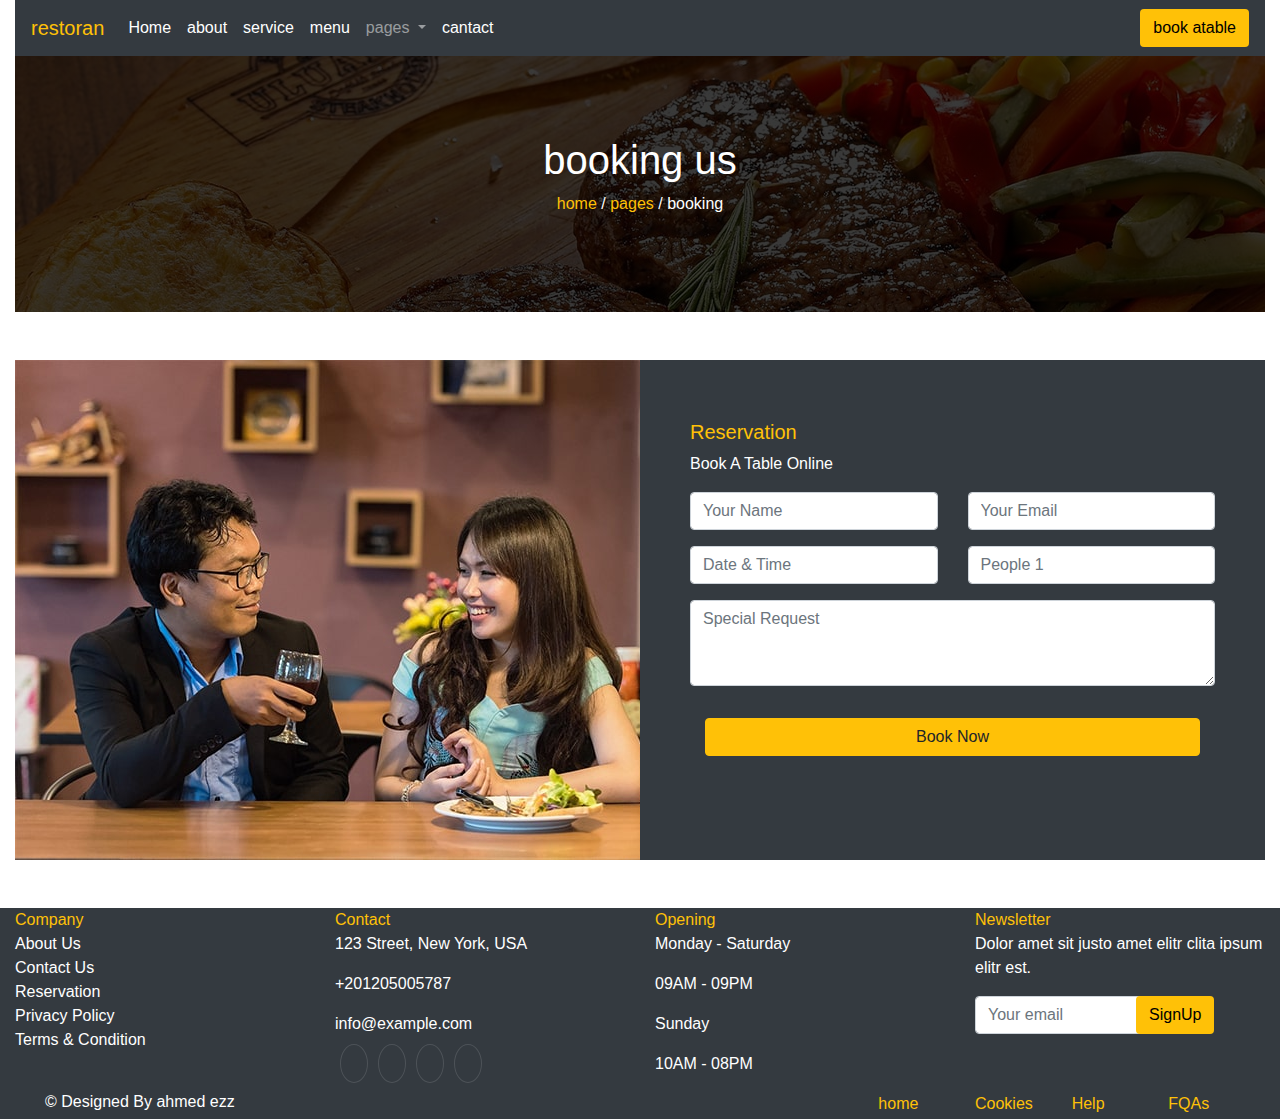
<file: html/booking.html>
<!DOCTYPE html>
<html lang="en">

<head>
    <meta charset="UTF-8">
    <meta name="viewport" content="width=device-width, initial-scale=1.0">
    <title>Document</title>
    <!-- link css -->
    <link rel="stylesheet" href="../css/bootstrap.css">
    <link rel="stylesheet" href="../css/edit.css">
    <!-- link icon -->
    <link rel="stylesheet" href="https://cdnjs.cloudflare.com/ajax/libs/font-awesome/6.4.2/css/all.min.css"
        integrity="sha512-z3gLpd7yknf1YoNbCzqRKc4qyor8gaKU1qmn+CShxbuBusANI9QpRohGBreCFkKxLhei6S9CQXFEbbKuqLg0DA=="
        crossorigin="anonymous" referrerpolicy="no-referrer" />
</head>

<body>
    <div class=" container">
        <div class="bac">
            <nav class="navbar navbar-expand-lg navbar-dark bg-dark ">
                <a class="navbar-brand text-warning" href="#"><i
                        class="fa-solid fa-utensils text-warning"></i>restoran</a>
                <button class="navbar-toggler" type="button" data-toggle="collapse"
                    data-target="#navbarSupportedContent" aria-controls="navbarSupportedContent" aria-expanded="false"
                    aria-label="Toggle navigation">
                    <span class="navbar-toggler-icon"></span>
                </button>

                <div class="collapse navbar-collapse" id="navbarSupportedContent">
                    <ul class="navbar-nav mr-auto">
                        <li class="nav-item active">
                            <a class="nav-link" href="../index.html">Home <span class="sr-only">(current)</span></a>
                        </li>
                        <li class="nav-item active">
                            <a class="nav-link" href="./about.html">about <span class="sr-only">(current)</span></a>
                        </li>
                        <li class="nav-item active">
                            <a class="nav-link" href="./service.html">service <span class="sr-only">(current)</span></a>
                        </li>
                        <li class="nav-item active ">
                            <a class="nav-link " href="./menu.html">menu <span class="sr-only">(current)</span></a>
                        </li>
                        <li class="nav-item dropdown">
                            <a class="nav-link dropdown-toggle" href="#" id="navbarDropdown" role="button"
                                data-toggle="dropdown" aria-haspopup="true" aria-expanded="false">
                                pages
                            </a>
                            <div class="dropdown-menu" aria-labelledby="navbarDropdown">
                                <a class="dropdown-item" href="./booking.html">booking</a>
                                <a class="dropdown-item" href="./team.html">team</a>
                                <a class="dropdown-item" href="./testimonial.html">testimonial</a>
                            </div>
                        </li>
                        <li class="nav-item active">
                            <a class="nav-link" href="./cantact.html">cantact <span class="sr-only">(current)</span></a>
                        </li>
                    </ul>
                    <form class="form-inline">
                        <button class="btn bg-warning" type="button">book atable</button>
                    </form>
                </div>

            </nav>

            <!---------------------------------- home ----------------------->
            <div class="container">
                <div class="row text-white bd-5">
                    <div class="col-12 text-center">
                        <h1>booking us</h1>
                        <p><span class="text-warning">home</span> / <span class="text-warning">pages</span> /
                            <span>booking</span></p>
                    </div>
                </div>
            </div>
        </div>
    </div>

    <!-- -------------cection 5 form------------------- -->
    <div class="container mt-5">
        <div class="card   row non mt-5">
            <div class="row col-12 no-gutters">
                <div class="col-md-6 ">
                    <img class="" src="../img/video.jpg" alt="">
                </div>
                <form class="col-md-6 bg-dark  ">
                    <div class="container pad">
                        <div class="text">
                            <h5 class="text-warning">Reservation</h5>
                            <p class="text-white">Book A Table Online</p>
                        </div>
                        <div class="row mt-3">
                            <div class="col">
                                <input type="text" class="form-control" placeholder="Your Name ">
                            </div>
                            <div class="col">
                                <input type="text" class="form-control" placeholder="Your Email">
                            </div>
                        </div>
                        <div class="row mt-3">
                            <div class="col">
                                <input type="text" class="form-control" placeholder="Date & Time">
                            </div>
                            <div class="col">
                                <input type="text" class="form-control" placeholder="People 1">
                            </div>
                        </div>
                        <div class="form-group mt-3">
                            <textarea class="form-control" id="exampleFormControlTextarea1" rows="3"
                                placeholder="Special Request"></textarea>
                        </div>
                        <div class="btn-group col mt-3" role="group" aria-label="Basic example">
                            <button type="button" class="btn btn-warning bg-warning">Book Now</button>
                        </div>
                    </div>
                </form>
            </div>
        </div>
    </div>
    <!-- ---------------------------SECTION 8 final------------------- -->
    <div class="container mt-5">
        <div class="row bg-dark text-white">
            <div class="text col-lg-3 col-md-6">
                <div class="title text-warning">Company </div>
                <ul class="text-white non">
                    <li> <a href="#" class="text-white"><i class="fa-solid fa-chevron-right"></i> About Us</a></li>
                    <li> <a href="#" class="text-white"><i class="fa-solid fa-chevron-right"></i> Contact Us</a></li>
                    <li> <a href="#" class="text-white"><i class="fa-solid fa-chevron-right"></i> Reservation</a></li>
                    <li> <a href="#" class="text-white"><i class="fa-solid fa-chevron-right"></i> Privacy Policy</a>
                    </li>
                    <li> <a href="#" class="text-white"><i class="fa-solid fa-chevron-right"></i> Terms & Condition</a>
                    </li>
                </ul>
            </div>
            <div class="text col-lg-3 col-md-6">
                <div class="title text-warning">Contact</div>
                <div class="text">
                    <p><i class="fa fa-map-marker-alt me-3"></i>
                        123 Street, New York, USA</p>
                    <p><i class="fa fa-phone-alt me-3"></i>
                        +201205005787</p>
                    <p><i class="fa fa-envelope me-3"></i>
                        info@example.com</p>
                    <div class=" ">
                        <a href="#" class=" a122"><i class="fa-brands fa-twitter"></i></a>
                        <a href="#" class=" a122"><i class="fa-brands fa-facebook-f"></i></a>
                        <a href="#" class=" a122"><i class="fa-brands fa-youtube"></i></a>
                        <a href="#" class=" a122"><i class="fa-brands fa-linkedin"></i></a>
                    </div>
                </div>
            </div>
            <div class="text col-lg-3 col-md-6">
                <div class="title text-warning">Opening</div>
                <div class="text">
                    <p>Monday - Saturday</p>
                    <p>09AM - 09PM</p>
                    <p>Sunday</p>
                    <p>10AM - 08PM</p>
                </div>
            </div>
            <div class="text col-lg-3 col-md-6">
                <div class="title text-warning">Newsletter</div>
                <div class="text">
                    <p>Dolor amet sit justo amet elitr clita ipsum elitr est.</p>
                    <form class="form-inline my-2 my-lg-0">
                        <input class="form-control mr-sm-2" type="search" placeholder="Your email" aria-label="Search">
                        <button class="btn bg-warning my-2 my-sm-0" type="submit"
                            style="    margin-left: -80px;">SignUp</button>
                    </form>
                </div>
            </div>
            <div class="col-12 row">
                <div class="col-8">
                    <h6>© Designed By ahmed ezz</h6>
                </div>
                <div class="col-4 row">
                    <a href="#" class="col-3 text-warning">home</a>
                    <a href="#" class="col-3 text-warning"> Cookies</a>
                    <a href="#" class="col-3 text-warning">Help</a>
                    <a href="#" class="col-3 text-warning">FQAs</a>
                </div>
            </div>
        </div>
    </div>






    <script src="../js/cdnjs.cloudflare.com_ajax_libs_popper.js_1.11.0_umd_popper.min.js"></script>
    <script src="../js/code.jquery.com_jquery-3.7.0.min.js"></script>
    <script src="../js/bootstrap.js"></script>
</body>

</html>
</file>
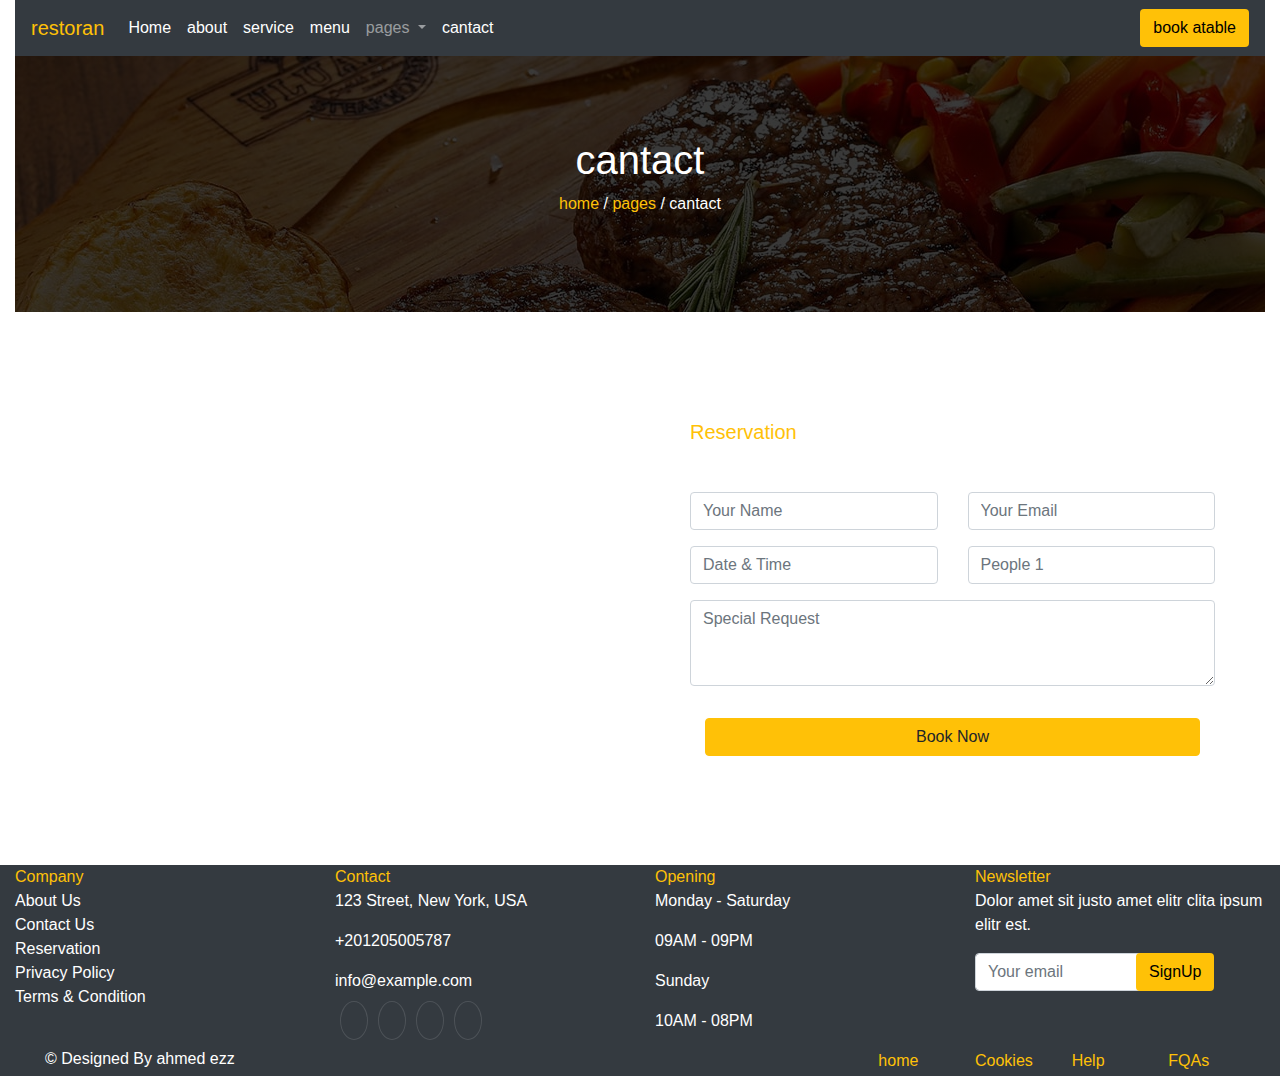
<file: html/cantact.html>
<!DOCTYPE html>
<html lang="en">

<head>
    <meta charset="UTF-8">
    <meta name="viewport" content="width=device-width, initial-scale=1.0">
    <title>Document</title>
    <!-- link css -->
    <link rel="stylesheet" href="../css/bootstrap.css">
    <link rel="stylesheet" href="../css/edit.css">
    <!-- link icon -->
    <link rel="stylesheet" href="https://cdnjs.cloudflare.com/ajax/libs/font-awesome/6.4.2/css/all.min.css"
        integrity="sha512-z3gLpd7yknf1YoNbCzqRKc4qyor8gaKU1qmn+CShxbuBusANI9QpRohGBreCFkKxLhei6S9CQXFEbbKuqLg0DA=="
        crossorigin="anonymous" referrerpolicy="no-referrer" />
</head>

<body>
    <div class=" container">
        <div class="bac">
            <nav class="navbar navbar-expand-lg navbar-dark bg-dark ">
                <a class="navbar-brand text-warning" href="#"><i
                        class="fa-solid fa-utensils text-warning"></i>restoran</a>
                <button class="navbar-toggler" type="button" data-toggle="collapse"
                    data-target="#navbarSupportedContent" aria-controls="navbarSupportedContent" aria-expanded="false"
                    aria-label="Toggle navigation">
                    <span class="navbar-toggler-icon"></span>
                </button>

                <div class="collapse navbar-collapse" id="navbarSupportedContent">
                    <ul class="navbar-nav mr-auto">
                        <li class="nav-item active">
                            <a class="nav-link" href="../index.html">Home <span class="sr-only">(current)</span></a>
                        </li>
                        <li class="nav-item active">
                            <a class="nav-link" href="./about.html">about <span class="sr-only">(current)</span></a>
                        </li>
                        <li class="nav-item active">
                            <a class="nav-link" href="./service.html">service <span class="sr-only">(current)</span></a>
                        </li>
                        <li class="nav-item active ">
                            <a class="nav-link " href="./menu.html">menu <span class="sr-only">(current)</span></a>
                        </li>
                        <li class="nav-item dropdown">
                            <a class="nav-link dropdown-toggle" href="#" id="navbarDropdown" role="button"
                                data-toggle="dropdown" aria-haspopup="true" aria-expanded="false">
                                pages
                            </a>
                            <div class="dropdown-menu" aria-labelledby="navbarDropdown">
                                <a class="dropdown-item" href="./booking.html">booking</a>
                                <a class="dropdown-item" href="./team.html">team</a>
                                <a class="dropdown-item" href="./testimonial.html">testimonial</a>
                            </div>
                        </li>
                        <li class="nav-item active">
                            <a class="nav-link" href="./cantact.html">cantact <span class="sr-only">(current)</span></a>
                        </li>
                    </ul>
                    <form class="form-inline">
                        <button class="btn bg-warning" type="button">book atable</button>
                    </form>
                </div>

            </nav>

            <!---------------------------------- home ----------------------->
            <div class="container">
                <div class="row text-white bd-5">
                    <div class="col-12 text-center">
                        <h1>cantact</h1>
                        <p><span class="text-warning">home</span> / <span class="text-warning">pages</span> /
                            <span>cantact</span></p>
                    </div>
                </div>
            </div>
        </div>
    </div>
    <!-- ------------------------------cantact --------------------------------->
    <div class="container mt-5">
        <div class="card   row non mt-5">
            <div class="row col-12 no-gutters">
                <div class="col-md-6">
                    <iframe src="https://www.google.com/maps/embed?pb=!1m17!1m12!1m3!1d3615.6350243814063!2d54.98883192489075!3d25.012514839156914!2m3!1f0!2f0!3f0!3m2!1i1024!2i768!4f13.1!3m2!1m1!2zMjXCsDAwJzQ1LjAiTiA1NMKwNTknMTAuNSJF!5e0!3m2!1sar!2seg!4v1694638205706!5m2!1sar!2seg" width="600" height="450" style="border:0;" allowfullscreen="" loading="lazy" referrerpolicy="no-referrer-when-downgrade"></iframe>
                </div>
                <form class="col-md-6  ">
                    <div class="container pad">
                        <div class="text">
                            <h5 class="text-warning">Reservation</h5>
                            <p class="text-white">Book A Table Online</p>
                        </div>
                        <div class="row mt-3">
                            <div class="col">
                                <input type="text" class="form-control" placeholder="Your Name ">
                            </div>
                            <div class="col">
                                <input type="text" class="form-control" placeholder="Your Email">
                            </div>
                        </div>
                        <div class="row mt-3">
                            <div class="col">
                                <input type="text" class="form-control" placeholder="Date & Time">
                            </div>
                            <div class="col">
                                <input type="text" class="form-control" placeholder="People 1">
                            </div>
                        </div>
                        <div class="form-group mt-3">
                            <textarea class="form-control" id="exampleFormControlTextarea1" rows="3"
                                placeholder="Special Request"></textarea>
                        </div>
                        <div class="btn-group col mt-3" role="group" aria-label="Basic example">
                            <button type="button" class="btn btn-warning bg-warning">Book Now</button>
                        </div>
                    </div>
                </form>
            </div>
        </div>
    </div>
 <!-- ---------------------------SECTION 8 final------------------- -->
 <div class="container mt-5">
    <div class="row bg-dark text-white">
        <div class="text col-lg-3 col-md-6">
            <div class="title text-warning">Company </div>
            <ul class="text-white non">
                <li> <a href="#" class="text-white"><i class="fa-solid fa-chevron-right"></i> About Us</a></li>
                <li> <a href="#" class="text-white"><i class="fa-solid fa-chevron-right"></i> Contact Us</a></li>
                <li> <a href="#" class="text-white"><i class="fa-solid fa-chevron-right"></i> Reservation</a></li>
                <li> <a href="#" class="text-white"><i class="fa-solid fa-chevron-right"></i> Privacy Policy</a>
                </li>
                <li> <a href="#" class="text-white"><i class="fa-solid fa-chevron-right"></i> Terms & Condition</a>
                </li>
            </ul>
        </div>
        <div class="text col-lg-3 col-md-6">
            <div class="title text-warning">Contact</div>
            <div class="text">
                <p><i class="fa fa-map-marker-alt me-3"></i>
                    123 Street, New York, USA</p>
                <p><i class="fa fa-phone-alt me-3"></i>
                    +201205005787</p>
                <p><i class="fa fa-envelope me-3"></i>
                    info@example.com</p>
                <div class=" ">
                    <a href="#" class=" a122"><i class="fa-brands fa-twitter"></i></a>
                    <a href="#" class=" a122"><i class="fa-brands fa-facebook-f"></i></a>
                    <a href="#" class=" a122"><i class="fa-brands fa-youtube"></i></a>
                    <a href="#" class=" a122"><i class="fa-brands fa-linkedin"></i></a>
                </div>
            </div>
        </div>
        <div class="text col-lg-3 col-md-6">
            <div class="title text-warning">Opening</div>
            <div class="text">
                <p>Monday - Saturday</p>
                <p>09AM - 09PM</p>
                <p>Sunday</p>
                <p>10AM - 08PM</p>
            </div>
        </div>
        <div class="text col-lg-3 col-md-6">
            <div class="title text-warning">Newsletter</div>
            <div class="text">
                <p>Dolor amet sit justo amet elitr clita ipsum elitr est.</p>
                <form class="form-inline my-2 my-lg-0">
                    <input class="form-control mr-sm-2" type="search" placeholder="Your email" aria-label="Search">
                    <button class="btn bg-warning my-2 my-sm-0" type="submit"
                        style="    margin-left: -80px;">SignUp</button>
                </form>
            </div>
        </div>
        <div class="col-12 row">
            <div class="col-8">
                <h6>© Designed By ahmed ezz</h6>
            </div>
            <div class="col-4 row">
                <a href="#" class="col-3 text-warning">home</a>
                <a href="#" class="col-3 text-warning"> Cookies</a>
                <a href="#" class="col-3 text-warning">Help</a>
                <a href="#" class="col-3 text-warning">FQAs</a>
            </div>
        </div>
    </div>
</div>







    
    <script src="../js/cdnjs.cloudflare.com_ajax_libs_popper.js_1.11.0_umd_popper.min.js"></script>
    <script src="../js/code.jquery.com_jquery-3.7.0.min.js"></script>
    <script src="../js/bootstrap.js"></script>
</body>

</html>
</file>
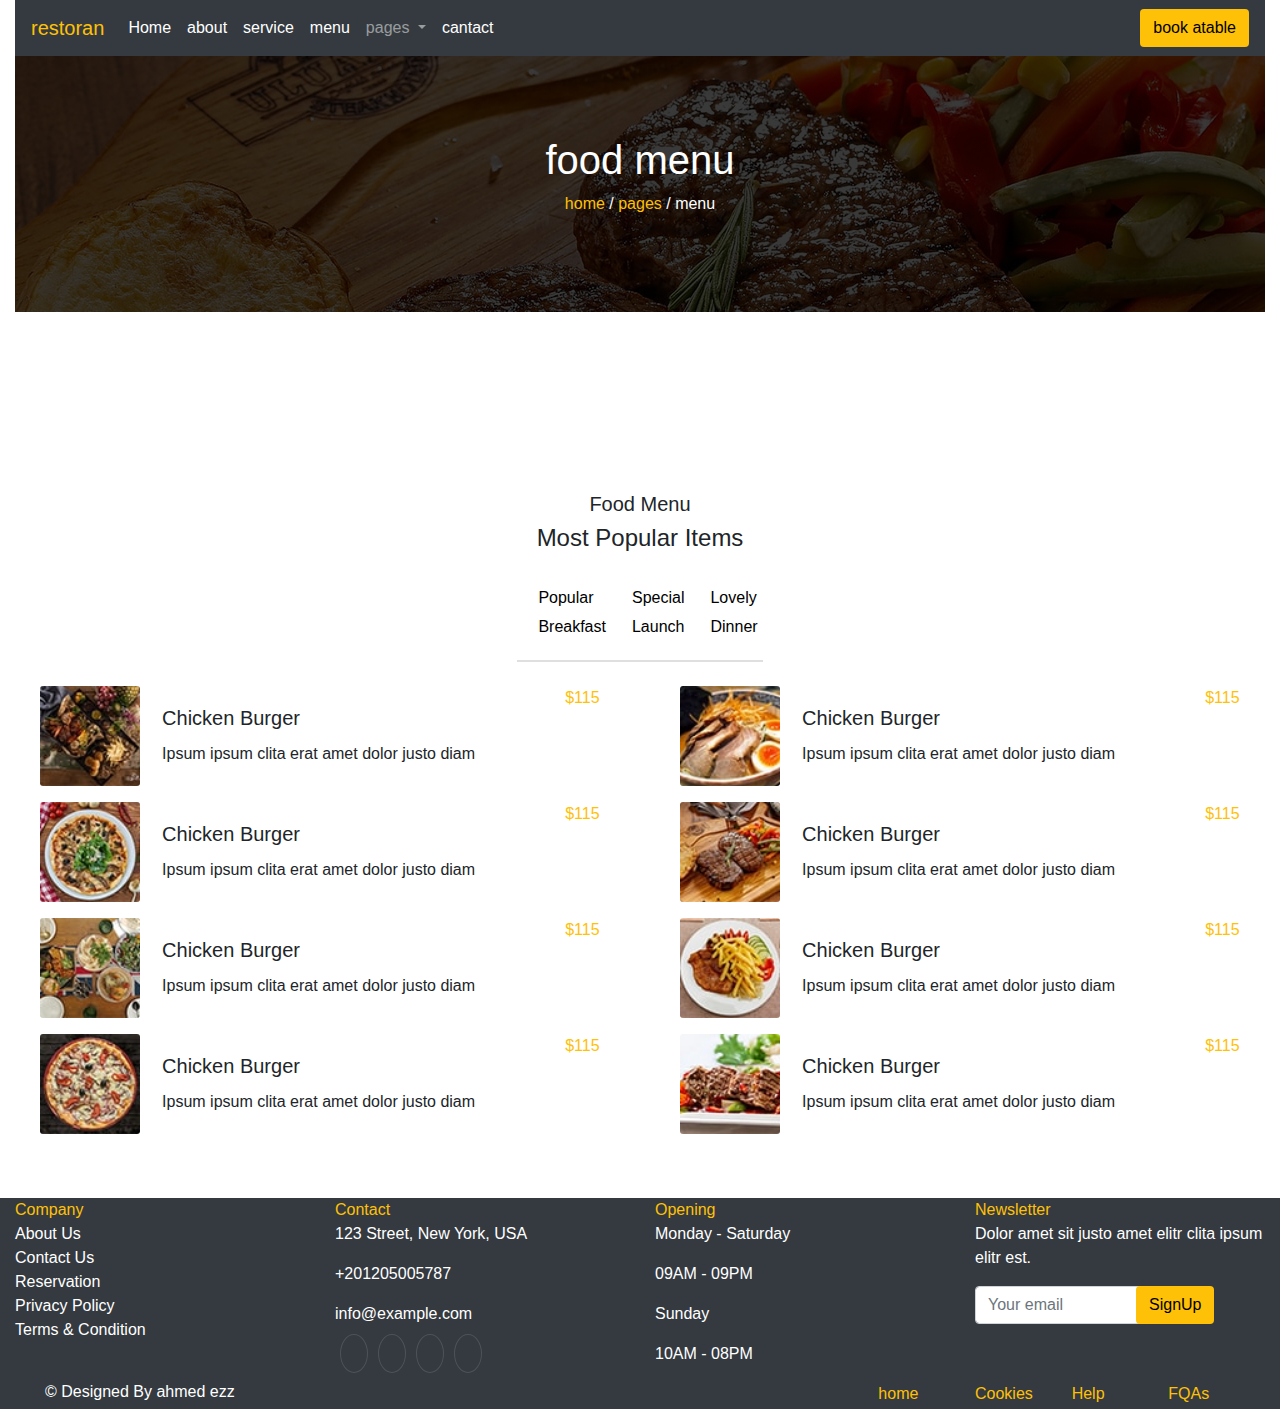
<file: html/menu.html>
<!DOCTYPE html>
<html lang="en">

<head>
    <meta charset="UTF-8">
    <meta name="viewport" content="width=device-width, initial-scale=1.0">
    <title>Document</title>
    <!-- link css -->
    <link rel="stylesheet" href="../css/bootstrap.css">
    <link rel="stylesheet" href="../css/edit.css">
    <!-- link icon -->
    <link rel="stylesheet" href="https://cdnjs.cloudflare.com/ajax/libs/font-awesome/6.4.2/css/all.min.css"
        integrity="sha512-z3gLpd7yknf1YoNbCzqRKc4qyor8gaKU1qmn+CShxbuBusANI9QpRohGBreCFkKxLhei6S9CQXFEbbKuqLg0DA=="
        crossorigin="anonymous" referrerpolicy="no-referrer" />
</head>

<body>
    <div class=" container">
        <div class="bac">
            <nav class="navbar navbar-expand-lg navbar-dark bg-dark ">
                <a class="navbar-brand text-warning" href="#"><i
                        class="fa-solid fa-utensils text-warning"></i>restoran</a>
                <button class="navbar-toggler" type="button" data-toggle="collapse"
                    data-target="#navbarSupportedContent" aria-controls="navbarSupportedContent" aria-expanded="false"
                    aria-label="Toggle navigation">
                    <span class="navbar-toggler-icon"></span>
                </button>

                <div class="collapse navbar-collapse" id="navbarSupportedContent">
                    <ul class="navbar-nav mr-auto">
                        <li class="nav-item active">
                            <a class="nav-link" href="../index.html">Home <span class="sr-only">(current)</span></a>
                        </li>
                        <li class="nav-item active">
                            <a class="nav-link" href="./about.html">about <span class="sr-only">(current)</span></a>
                        </li>
                        <li class="nav-item active">
                            <a class="nav-link" href="./service.html">service <span class="sr-only">(current)</span></a>
                        </li>
                        <li class="nav-item active ">
                            <a class="nav-link " href="./menu.html">menu <span class="sr-only">(current)</span></a>
                        </li>
                        <li class="nav-item dropdown">
                            <a class="nav-link dropdown-toggle" href="#" id="navbarDropdown" role="button"
                                data-toggle="dropdown" aria-haspopup="true" aria-expanded="false">
                                pages
                            </a>
                            <div class="dropdown-menu" aria-labelledby="navbarDropdown">
                                <a class="dropdown-item" href="./booking.html">booking</a>
                                <a class="dropdown-item" href="./team.html">team</a>
                                <a class="dropdown-item" href="./testimonial.html">testimonial</a>
                            </div>
                        </li>
                        <li class="nav-item active">
                            <a class="nav-link" href="./cantact.html">cantact <span class="sr-only">(current)</span></a>
                        </li>
                    </ul>
                    <form class="form-inline">
                        <button class="btn bg-warning" type="button">book atable</button>
                    </form>
                </div>

            </nav>

            <!---------------------------------- home ----------------------->
            <div class="container">
                <div class="row text-white bd-5">
                    <div class="col-12 text-center">
                        <h1>food menu</h1>
                        <p><span class="text-warning">home</span> / <span class="text-warning">pages</span> / <span>menu</span></p>
                    </div>
                </div>
            </div>
        </div>
    </div>
    <!-- ----------------------section 4 menu ----------------- -->
    <div class="container m-menu">
        <div class="text-center edit4">
            <h5 class="text">Food Menu</h5>
            <h4 class="text">Most Popular Items</h4>
        </div>
        <div class="row">
            <a href="#" class="cardd">
                <i class="fa-solid fa-mug-saucer text-warning " id="icon"></i>
                <div class="ml-3">
                    <h6>
                        Popular</h6>
                    <p>Breakfast</p>
                </div>
            </a>
            <a href="#" class="cardd">
                <i class="fa-solid fa-burger text-warning" id="icon"></i></i>
                <div class="ml-3">
                    <h6>
                        Special</h6>
                    <p>Launch</p>
                </div>
            </a>
            <a href="#" class="cardd">
                <div><i class="fa-solid fa-utensils text-warning" id="icon"></i></div>
                <div class="ml-3">
                    <h6>
                        Lovely</h6>
                    <p>Dinner</p>
                </div>
            </a>
        </div>
        <div class="mt-4 non row">
            <div class="card mb-3 col-lg-6 col-12" id="cinter">
                <div class="row no-gutters">
                    <div class="col-md-2 col-12" id="cinter">
                        <img class="card-img" src="../img/menu-1.jpg" alt="">
                    </div>
                    <div class="col-md-7 col-12" id="cinter">
                        <div class="card-body" id="cinter">
                            <h5 class="card-title">Chicken Burger</h5>
                            <p class="card-text">Ipsum ipsum clita erat amet dolor justo diam</p>
                        </div>
                    </div>
                    <div class="col-md-2 col-12" id="cinter">
                        <p class="text-warning end">$115</p>
                    </div>
                </div>
            </div>
            <div class="card mb-3 col-lg-6 col-12" id="cinter">
                <div class="row no-gutters">
                    <div class="col-md-2 col-12" id="cinter">
                        <img class="card-img" src="../img/menu-2.jpg" alt="">
                    </div>
                    <div class="col-md-7 col-12" id="cinter">
                        <div class="card-body" id="cinter">
                            <h5 class="card-title">Chicken Burger</h5>
                            <p class="card-text">Ipsum ipsum clita erat amet dolor justo diam</p>
                        </div>
                    </div>
                    <div class="col-md-2 col-12" id="cinter">
                        <p class="text-warning end">$115</p>
                    </div>
                </div>
            </div>
            <div class="card mb-3 col-lg-6 col-12" id="cinter">
                <div class="row no-gutters">
                    <div class="col-md-2 col-12" id="cinter">
                        <img class="card-img" src="../img/menu-3.jpg" alt="">
                    </div>
                    <div class="col-md-7 col-12" id="cinter">
                        <div class="card-body" id="cinter">
                            <h5 class="card-title">Chicken Burger</h5>
                            <p class="card-text">Ipsum ipsum clita erat amet dolor justo diam</p>
                        </div>
                    </div>
                    <div class="col-2" id="cinter">
                        <p class="text-warning end">$115</p>
                    </div>
                </div>
            </div>
            <div class="card mb-3 col-lg-6 col-12" id="cinter">
                <div class="row no-gutters">
                    <div class="col-md-2 col-12" id="cinter">
                        <img class="card-img" src="../img/menu-4.jpg" alt="">
                    </div>
                    <div class="col-md-7 col-12" id="cinter">
                        <div class="card-body" id="cinter">
                            <h5 class="card-title">Chicken Burger</h5>
                            <p class="card-text">Ipsum ipsum clita erat amet dolor justo diam</p>
                        </div>
                    </div>
                    <div class="col-md-2 col-122" id="cinter">
                        <p class="text-warning end">$115</p>
                    </div>
                </div>
            </div>
            <div class="card mb-3 col-lg-6 col-12" id="cinter">
                <div class="row no-gutters">
                    <div class="col-md-2 col-12" id="cinter">
                        <img class="card-img" src="../img/menu-5.jpg" alt="">
                    </div>
                    <div class="col-md-7 col-12" id="cinter">
                        <div class="card-body" id="cinter">
                            <h5 class="card-title">Chicken Burger</h5>
                            <p class="card-text">Ipsum ipsum clita erat amet dolor justo diam</p>
                        </div>
                    </div>
                    <div class="col-md-2 col-12" id="cinter">
                        <p class="text-warning end">$115</p>
                    </div>
                </div>
            </div>
            <div class="card mb-3 col-lg-6 col-12" id="cinter">
                <div class="row no-gutters">
                    <div class="col-md-2 col-12" id="cinter">
                        <img class="card-img" src="../img/menu-6.jpg" alt="">
                    </div>
                    <div class="col-md-7 col-12" id="cinter">
                        <div class="card-body" id="cinter">
                            <h5 class="card-title">Chicken Burger</h5>
                            <p class="card-text">Ipsum ipsum clita erat amet dolor justo diam</p>
                        </div>
                    </div>
                    <div class="col-md-2 col-12" id="cinter">
                        <p class="text-warning end">$115</p>
                    </div>
                </div>
            </div>
            <div class="card mb-3 col-lg-6 col-12" id="cinter">
                <div class="row no-gutters">
                    <div class="col-md-2 col-12" id="cinter">
                        <img class="card-img" src="../img/menu-7.jpg" alt="">
                    </div>
                    <div class="col-md-7 col-12" id="cinter">
                        <div class="card-body" id="cinter">
                            <h5 class="card-title">Chicken Burger</h5>
                            <p class="card-text">Ipsum ipsum clita erat amet dolor justo diam</p>
                        </div>
                    </div>
                    <div class="col-md-2 col-12" id="cinter">
                        <p class="text-warning end">$115</p>
                    </div>
                </div>
            </div>
            <div class="card mb-3 col-lg-6 col-12" id="cinter">
                <div class="row no-gutters">
                    <div class="col-md-2 col-12" id="cinter">
                        <img class="card-img" src="../img/menu-8.jpg" alt="">
                    </div>
                    <div class="col-md-7 col-12" id="cinter">
                        <div class="card-body" id="cinter">
                            <h5 class="card-title">Chicken Burger</h5>
                            <p class="card-text">Ipsum ipsum clita erat amet dolor justo diam</p>
                        </div>
                    </div>
                    <div class="col-md-2 col-12" id="cinter">
                        <p class="text-warning card-text end">$115</p>
                    </div>
                </div>
            </div>

        </div>
    </div>
 <!-- ---------------------------SECTION 8 final------------------- -->
 <div class="container mt-5">
    <div class="row bg-dark text-white">
        <div class="text col-lg-3 col-md-6">
            <div class="title text-warning">Company </div>
            <ul class="text-white non">
                <li> <a href="#" class="text-white"><i class="fa-solid fa-chevron-right"></i> About Us</a></li>
                <li> <a href="#" class="text-white"><i class="fa-solid fa-chevron-right"></i> Contact Us</a></li>
                <li> <a href="#" class="text-white"><i class="fa-solid fa-chevron-right"></i> Reservation</a></li>
                <li> <a href="#" class="text-white"><i class="fa-solid fa-chevron-right"></i> Privacy Policy</a>
                </li>
                <li> <a href="#" class="text-white"><i class="fa-solid fa-chevron-right"></i> Terms & Condition</a>
                </li>
            </ul>
        </div>
        <div class="text col-lg-3 col-md-6">
            <div class="title text-warning">Contact</div>
            <div class="text">
                <p><i class="fa fa-map-marker-alt me-3"></i>
                    123 Street, New York, USA</p>
                <p><i class="fa fa-phone-alt me-3"></i>
                    +201205005787</p>
                <p><i class="fa fa-envelope me-3"></i>
                    info@example.com</p>
                <div class=" ">
                    <a href="#" class=" a122"><i class="fa-brands fa-twitter"></i></a>
                    <a href="#" class=" a122"><i class="fa-brands fa-facebook-f"></i></a>
                    <a href="#" class=" a122"><i class="fa-brands fa-youtube"></i></a>
                    <a href="#" class=" a122"><i class="fa-brands fa-linkedin"></i></a>
                </div>
            </div>
        </div>
        <div class="text col-lg-3 col-md-6">
            <div class="title text-warning">Opening</div>
            <div class="text">
                <p>Monday - Saturday</p>
                <p>09AM - 09PM</p>
                <p>Sunday</p>
                <p>10AM - 08PM</p>
            </div>
        </div>
        <div class="text col-lg-3 col-md-6">
            <div class="title text-warning">Newsletter</div>
            <div class="text">
                <p>Dolor amet sit justo amet elitr clita ipsum elitr est.</p>
                <form class="form-inline my-2 my-lg-0">
                    <input class="form-control mr-sm-2" type="search" placeholder="Your email" aria-label="Search">
                    <button class="btn bg-warning my-2 my-sm-0" type="submit"
                        style="    margin-left: -80px;">SignUp</button>
                </form>
            </div>
        </div>
        <div class="col-12 row">
            <div class="col-8">
                <h6>© Designed By ahmed ezz</h6>
            </div>
            <div class="col-4 row">
                <a href="#" class="col-3 text-warning">home</a>
                <a href="#" class="col-3 text-warning"> Cookies</a>
                <a href="#" class="col-3 text-warning">Help</a>
                <a href="#" class="col-3 text-warning">FQAs</a>
            </div>
        </div>
    </div>
</div>








    <script src="../js/cdnjs.cloudflare.com_ajax_libs_popper.js_1.11.0_umd_popper.min.js"></script>
    <script src="../js/code.jquery.com_jquery-3.7.0.min.js"></script>
    <script src="../js/bootstrap.js"></script>
</body>

</html>
</file>
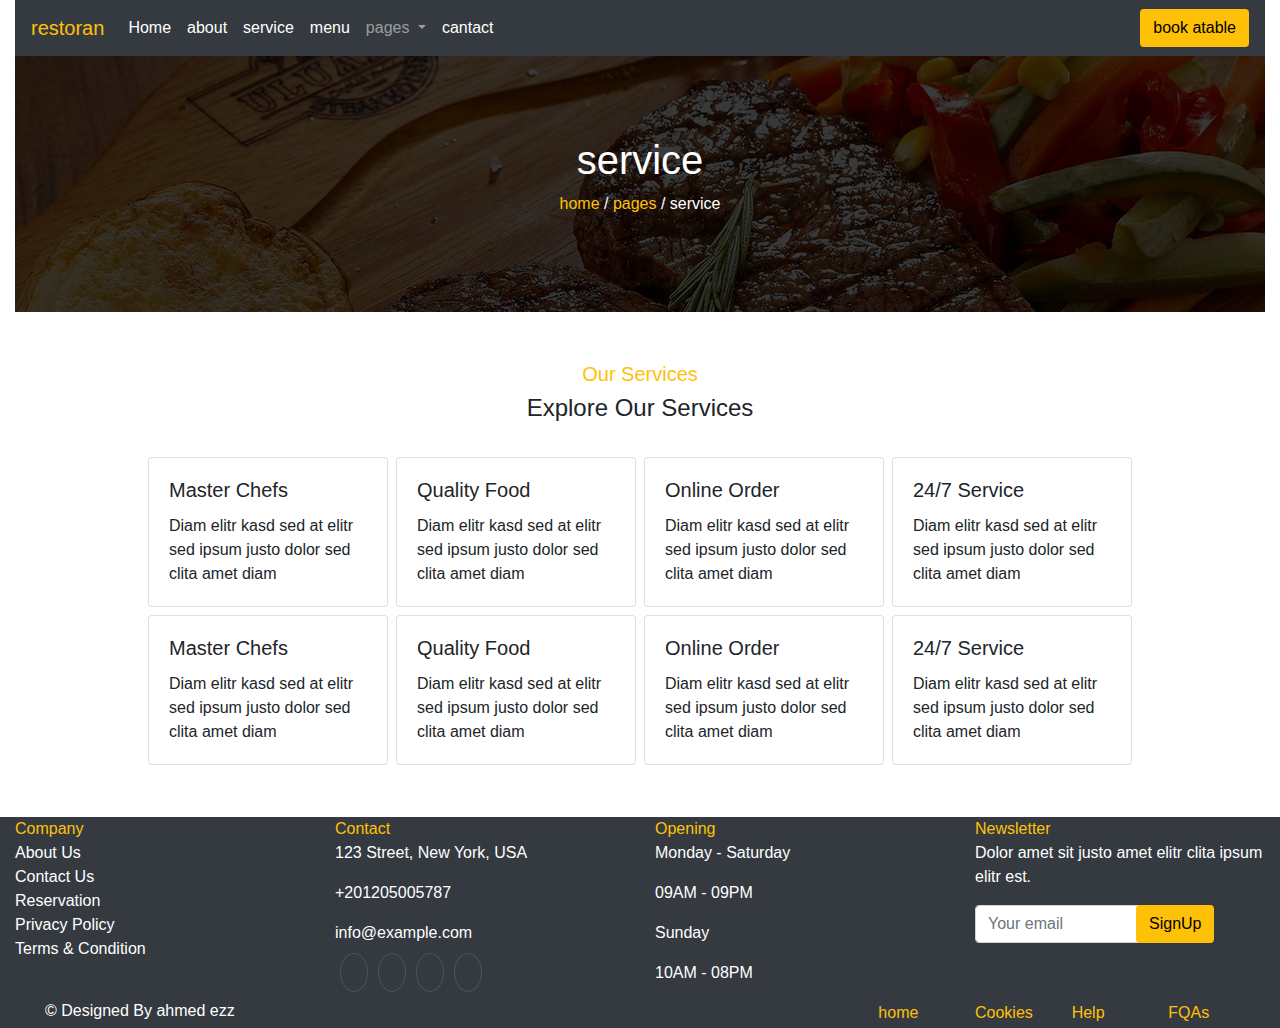
<file: html/service.html>
<!DOCTYPE html>
<html lang="en">

<head>
    <meta charset="UTF-8">
    <meta name="viewport" content="width=device-width, initial-scale=1.0">
    <title>Document</title>
    <!-- link css -->
    <link rel="stylesheet" href="../css/bootstrap.css">
    <link rel="stylesheet" href="../css/edit.css">
    <!-- link icon -->
    <link rel="stylesheet" href="https://cdnjs.cloudflare.com/ajax/libs/font-awesome/6.4.2/css/all.min.css"
        integrity="sha512-z3gLpd7yknf1YoNbCzqRKc4qyor8gaKU1qmn+CShxbuBusANI9QpRohGBreCFkKxLhei6S9CQXFEbbKuqLg0DA=="
        crossorigin="anonymous" referrerpolicy="no-referrer" />
</head>

<body>
    <div class=" container">
        <div class="bac">
            <nav class="navbar navbar-expand-lg navbar-dark bg-dark ">
                <a class="navbar-brand text-warning" href="#"><i
                        class="fa-solid fa-utensils text-warning"></i>restoran</a>
                <button class="navbar-toggler" type="button" data-toggle="collapse"
                    data-target="#navbarSupportedContent" aria-controls="navbarSupportedContent" aria-expanded="false"
                    aria-label="Toggle navigation">
                    <span class="navbar-toggler-icon"></span>
                </button>

                <div class="collapse navbar-collapse" id="navbarSupportedContent">
                    <ul class="navbar-nav mr-auto">
                        <li class="nav-item active">
                            <a class="nav-link" href="../index.html">Home <span class="sr-only">(current)</span></a>
                        </li>
                        <li class="nav-item active">
                            <a class="nav-link" href="./html/about.html">about <span class="sr-only">(current)</span></a>
                        </li>
                        <li class="nav-item active">
                            <a class="nav-link" href="./service.html">service <span class="sr-only">(current)</span></a>
                        </li>
                        <li class="nav-item active ">
                            <a class="nav-link " href="./menu.html">menu <span class="sr-only">(current)</span></a>
                        </li>
                        <li class="nav-item dropdown">
                            <a class="nav-link dropdown-toggle" href="#" id="navbarDropdown" role="button"
                                data-toggle="dropdown" aria-haspopup="true" aria-expanded="false">
                                pages
                            </a>
                            <div class="dropdown-menu" aria-labelledby="navbarDropdown">
                                <a class="dropdown-item" href="./booking.html">booking</a>
                                <a class="dropdown-item" href="./team.html">team</a>
                                <a class="dropdown-item" href="./testimonial.html">testimonial</a>
                            </div>
                        </li>
                        <li class="nav-item active">
                            <a class="nav-link" href="./cantact.html">cantact <span class="sr-only">(current)</span></a>
                        </li>
                    </ul>
                    <form class="form-inline">
                        <button class="btn bg-warning" type="button">book atable</button>
                    </form>
                </div>

            </nav>

            <!---------------------------------- home ----------------------->
            <div class="container">
                <div class="row text-white bd-5">
                    <div class="col-12 text-center">
                        <h1>service </h1>
                        <p><span class="text-warning">home</span> / <span class="text-warning">pages</span> / <span>service</span></p>
                    </div>
                </div>
            </div>
        </div>
    </div>
    <!---------------------------------- section 2 explore--------------------->
    <div class="container mt-5">
        <div class="text-center edit4">
            <h5 class="text-warning">Our Services</h5>
            <h4 class="text">Explore Our Services</h4>
        </div>
        <div class="row">
            <div class="card  m-1 ho-card" style="width: 15rem;">
                <div class="card-body">
                    <i id="icon" class="fa-solid fa-user-tie "></i>
                    <h5 class="card-title">Master Chefs</h5>
                    <p class="card-text">Diam elitr kasd sed at elitr sed ipsum justo dolor sed clita amet diam</p>
                </div>
            </div>
            <div class="card m-1 ho-card" style="width: 15rem;">
                <div class="card-body">
                    <i id="icon" class="fa-solid fa-utensils "></i>
                    <h5 class="card-title">Quality Food</h5>
                    <p class="card-text">Diam elitr kasd sed at elitr sed ipsum justo dolor sed clita amet diam</p>
                </div>
            </div>
            <div class="card m-1 ho-card" style="width: 15rem;">
                <div class="card-body">
                    <i id="icon" class="fa-solid fa-cart-plus "></i>
                    <h5 class="card-title">Online Order</h5>
                    <p class="card-text">Diam elitr kasd sed at elitr sed ipsum justo dolor sed clita amet diam</p>
                </div>
            </div>
            <div class="card m-1 ho-card" style="width: 15rem;">
                <div class="card-body">
                    <i id="icon" class="fa-solid fa-headset "></i>
                    <h5 class="card-title">24/7 Service</h5>
                    <p class="card-text">Diam elitr kasd sed at elitr sed ipsum justo dolor sed clita amet diam</p>
                </div>
            </div>
        </div>
        <div class="row">
            <div class="card  m-1 ho-card" style="width: 15rem;">
                <div class="card-body">
                    <i id="icon" class="fa-solid fa-user-tie "></i>
                    <h5 class="card-title">Master Chefs</h5>
                    <p class="card-text">Diam elitr kasd sed at elitr sed ipsum justo dolor sed clita amet diam</p>
                </div>
            </div>
            <div class="card m-1 ho-card" style="width: 15rem;">
                <div class="card-body">
                    <i id="icon" class="fa-solid fa-utensils "></i>
                    <h5 class="card-title">Quality Food</h5>
                    <p class="card-text">Diam elitr kasd sed at elitr sed ipsum justo dolor sed clita amet diam</p>
                </div>
            </div>
            <div class="card m-1 ho-card" style="width: 15rem;">
                <div class="card-body">
                    <i id="icon" class="fa-solid fa-cart-plus "></i>
                    <h5 class="card-title">Online Order</h5>
                    <p class="card-text">Diam elitr kasd sed at elitr sed ipsum justo dolor sed clita amet diam</p>
                </div>
            </div>
            <div class="card m-1 ho-card" style="width: 15rem;">
                <div class="card-body">
                    <i id="icon" class="fa-solid fa-headset "></i>
                    <h5 class="card-title">24/7 Service</h5>
                    <p class="card-text">Diam elitr kasd sed at elitr sed ipsum justo dolor sed clita amet diam</p>
                </div>
            </div>
        </div>
    </div>
    <!-- ---------------------------SECTION 8 final------------------- -->
    <div class="container mt-5">
        <div class="row bg-dark text-white">
            <div class="text col-lg-3 col-md-6">
                <div class="title text-warning">Company </div>
                <ul class="text-white non">
                    <li> <a href="#" class="text-white"><i class="fa-solid fa-chevron-right"></i> About Us</a></li>
                    <li> <a href="#" class="text-white"><i class="fa-solid fa-chevron-right"></i> Contact Us</a></li>
                    <li> <a href="#" class="text-white"><i class="fa-solid fa-chevron-right"></i> Reservation</a></li>
                    <li> <a href="#" class="text-white"><i class="fa-solid fa-chevron-right"></i> Privacy Policy</a>
                    </li>
                    <li> <a href="#" class="text-white"><i class="fa-solid fa-chevron-right"></i> Terms & Condition</a>
                    </li>
                </ul>
            </div>
            <div class="text col-lg-3 col-md-6">
                <div class="title text-warning">Contact</div>
                <div class="text">
                    <p><i class="fa fa-map-marker-alt me-3"></i>
                        123 Street, New York, USA</p>
                    <p><i class="fa fa-phone-alt me-3"></i>
                        +201205005787</p>
                    <p><i class="fa fa-envelope me-3"></i>
                        info@example.com</p>
                    <div class=" ">
                        <a href="#" class=" a122"><i class="fa-brands fa-twitter"></i></a>
                        <a href="#" class=" a122"><i class="fa-brands fa-facebook-f"></i></a>
                        <a href="#" class=" a122"><i class="fa-brands fa-youtube"></i></a>
                        <a href="#" class=" a122"><i class="fa-brands fa-linkedin"></i></a>
                    </div>
                </div>
            </div>
            <div class="text col-lg-3 col-md-6">
                <div class="title text-warning">Opening</div>
                <div class="text">
                    <p>Monday - Saturday</p>
                    <p>09AM - 09PM</p>
                    <p>Sunday</p>
                    <p>10AM - 08PM</p>
                </div>
            </div>
            <div class="text col-lg-3 col-md-6">
                <div class="title text-warning">Newsletter</div>
                <div class="text">
                    <p>Dolor amet sit justo amet elitr clita ipsum elitr est.</p>
                    <form class="form-inline my-2 my-lg-0">
                        <input class="form-control mr-sm-2" type="search" placeholder="Your email" aria-label="Search">
                        <button class="btn bg-warning my-2 my-sm-0" type="submit"
                            style="    margin-left: -80px;">SignUp</button>
                    </form>
                </div>
            </div>
            <div class="col-12 row">
                <div class="col-8">
                    <h6>© Designed By ahmed ezz</h6>
                </div>
                <div class="col-4 row">
                    <a href="#" class="col-3 text-warning">home</a>
                    <a href="#" class="col-3 text-warning"> Cookies</a>
                    <a href="#" class="col-3 text-warning">Help</a>
                    <a href="#" class="col-3 text-warning">FQAs</a>
                </div>
            </div>
        </div>
    </div>






    
    <script src="../js/cdnjs.cloudflare.com_ajax_libs_popper.js_1.11.0_umd_popper.min.js"></script>
    <script src="../js/code.jquery.com_jquery-3.7.0.min.js"></script>
    <script src="../js/bootstrap.js"></script>
</body>

</html>
</file>
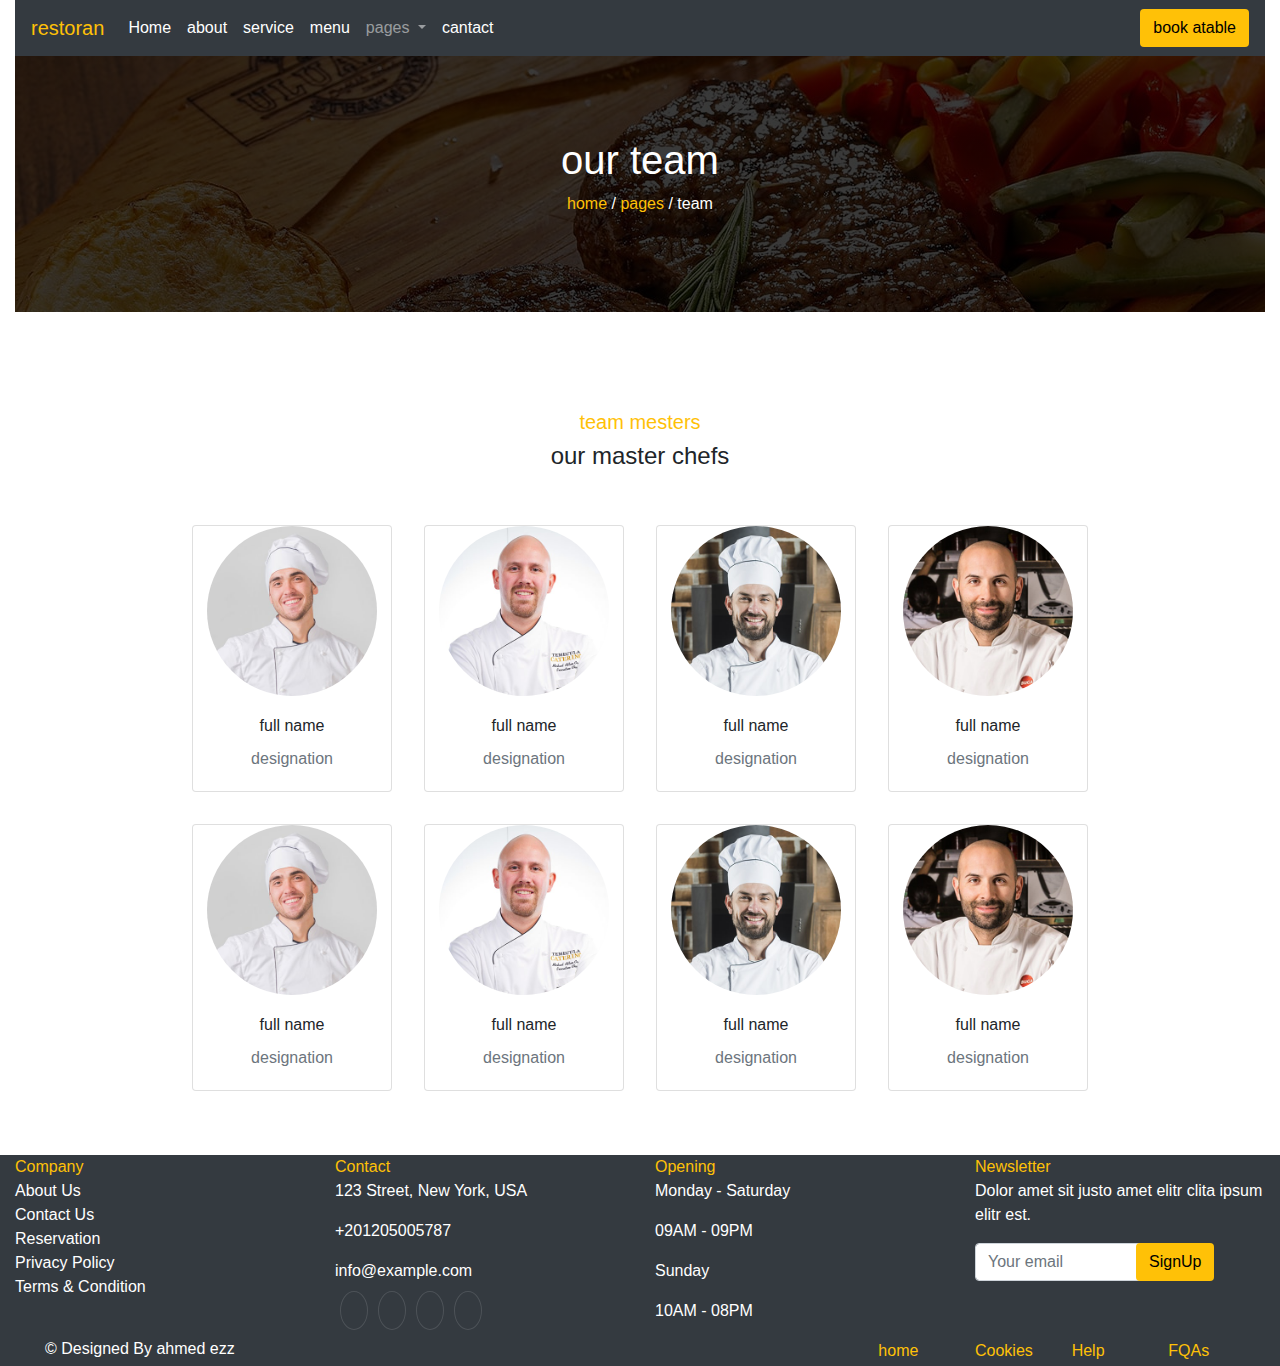
<file: html/team.html>
<!DOCTYPE html>
<html lang="en">

<head>
    <meta charset="UTF-8">
    <meta name="viewport" content="width=device-width, initial-scale=1.0">
    <title>Document</title>
    <!-- link css -->
    <link rel="stylesheet" href="../css/bootstrap.css">
    <link rel="stylesheet" href="../css/edit.css">
    <!-- link icon -->
    <link rel="stylesheet" href="https://cdnjs.cloudflare.com/ajax/libs/font-awesome/6.4.2/css/all.min.css"
        integrity="sha512-z3gLpd7yknf1YoNbCzqRKc4qyor8gaKU1qmn+CShxbuBusANI9QpRohGBreCFkKxLhei6S9CQXFEbbKuqLg0DA=="
        crossorigin="anonymous" referrerpolicy="no-referrer" />
</head>

<body>
    <div class=" container">
        <div class="bac">
            <nav class="navbar navbar-expand-lg navbar-dark bg-dark ">
                <a class="navbar-brand text-warning" href="#"><i
                        class="fa-solid fa-utensils text-warning"></i>restoran</a>
                <button class="navbar-toggler" type="button" data-toggle="collapse"
                    data-target="#navbarSupportedContent" aria-controls="navbarSupportedContent" aria-expanded="false"
                    aria-label="Toggle navigation">
                    <span class="navbar-toggler-icon"></span>
                </button>

                <div class="collapse navbar-collapse" id="navbarSupportedContent">
                    <ul class="navbar-nav mr-auto">
                        <li class="nav-item active">
                            <a class="nav-link" href="../index.html">Home <span class="sr-only">(current)</span></a>
                        </li>
                        <li class="nav-item active">
                            <a class="nav-link" href="./about.html">about <span class="sr-only">(current)</span></a>
                        </li>
                        <li class="nav-item active">
                            <a class="nav-link" href="./service.html">service <span class="sr-only">(current)</span></a>
                        </li>
                        <li class="nav-item active ">
                            <a class="nav-link " href="./menu.html">menu <span class="sr-only">(current)</span></a>
                        </li>
                        <li class="nav-item dropdown">
                            <a class="nav-link dropdown-toggle" href="#" id="navbarDropdown" role="button"
                                data-toggle="dropdown" aria-haspopup="true" aria-expanded="false">
                                pages
                            </a>
                            <div class="dropdown-menu" aria-labelledby="navbarDropdown">
                                <a class="dropdown-item" href="./booking.html">booking</a>
                                <a class="dropdown-item" href="./team.html">team</a>
                                <a class="dropdown-item" href="./testimonial.html">testimonial</a>
                            </div>
                        </li>
                        <li class="nav-item active">
                            <a class="nav-link" href="./cantact.html">cantact <span class="sr-only">(current)</span></a>
                        </li>
                    </ul>
                    <form class="form-inline">
                        <button class="btn bg-warning" type="button">book atable</button>
                    </form>
                </div>

            </nav>

            <!---------------------------------- home ----------------------->
            <div class="container">
                <div class="row text-white bd-5">
                    <div class="col-12 text-center">
                        <h1>our team</h1>
                        <p><span class="text-warning">home</span> / <span class="text-warning">pages</span> /
                            <span>team</span>
                        </p>
                    </div>
                </div>
            </div>
        </div>
    </div>

    <!-- --------------------section 6 shefs------------------------------ -->
    <div class="container mt-5">
        <div class="row">
            <div class="text-center edit4 col-12">
                <h5 class="text text-warning">team mesters</h5>
                <h4 class="text">our master chefs</h4>
            </div>
            <div class="card text-center m-3 idet-card-team ">
                <img class="card-img-top" src="../img/team-1.jpg" alt="Card image cap">
                <div class="card-body">
                    <h6 class="card-title">full name</h6>
                    <p class="card-text text-secondary">designation</p>
                </div>
                <div class="card-icon">
                    <i class="fa-brands fa-facebook-f"></i>
                    <i class="fa-brands fa-twitter"></i>
                    <i class="fa-brands fa-instagram"></i>
                </div>
            </div>
            <div class="card text-center m-3 idet-card-team">
                <img class="card-img-top" src="../img/team-2.jpg" alt="Card image cap">
                <div class="card-body">
                    <h6 class="card-title">full name </h6>
                    <p class="card-text text-secondary">
                        designation</p>
                </div>
                <div class="card-icon">
                    <i class="fa-brands fa-facebook-f"></i>
                    <i class="fa-brands fa-twitter"></i>
                    <i class="fa-brands fa-instagram"></i>
                </div>
            </div>
            <div class="card text-center m-3 idet-card-team">
                <img class="card-img-top" src="../img/team-3.jpg" alt="Card image cap">
                <div class="card-body">
                    <h6 class="card-title">full name</h6>
                    <p class="card-text text-secondary">
                        designation</p>
                </div>
                <div class="card-icon">
                    <i class="fa-brands fa-facebook-f"></i>
                    <i class="fa-brands fa-twitter"></i>
                    <i class="fa-brands fa-instagram"></i>
                </div>
            </div>
            <div class="card text-center m-3 idet-card-team">
                <img class="card-img-top" src="../img/team-4.jpg" alt="Card image cap">
                <div class="card-body">
                    <h6 class="card-title">full name</h6>
                    <p class="card-text text-secondary">designation</p>
                </div>
                <div class="card-icon">
                    <i class="fa-brands fa-facebook-f"></i>
                    <i class="fa-brands fa-twitter"></i>
                    <i class="fa-brands fa-instagram"></i>
                </div>
            </div>
        </div>
        <div class="row">
            <div class="card text-center m-3 idet-card-team ">
                <img class="card-img-top" src="../img/team-1.jpg" alt="Card image cap">
                <div class="card-body">
                    <h6 class="card-title">full name</h6>
                    <p class="card-text text-secondary">designation</p>
                </div>
                <div class="card-icon">
                    <i class="fa-brands fa-facebook-f"></i>
                    <i class="fa-brands fa-twitter"></i>
                    <i class="fa-brands fa-instagram"></i>
                </div>
            </div>
            <div class="card text-center m-3 idet-card-team">
                <img class="card-img-top" src="../img/team-2.jpg" alt="Card image cap">
                <div class="card-body">
                    <h6 class="card-title">full name </h6>
                    <p class="card-text text-secondary">
                        designation</p>
                </div>
                <div class="card-icon">
                    <i class="fa-brands fa-facebook-f"></i>
                    <i class="fa-brands fa-twitter"></i>
                    <i class="fa-brands fa-instagram"></i>
                </div>
            </div>
            <div class="card text-center m-3 idet-card-team">
                <img class="card-img-top" src="../img/team-3.jpg" alt="Card image cap">
                <div class="card-body">
                    <h6 class="card-title">full name</h6>
                    <p class="card-text text-secondary">
                        designation</p>
                </div>
                <div class="card-icon">
                    <i class="fa-brands fa-facebook-f"></i>
                    <i class="fa-brands fa-twitter"></i>
                    <i class="fa-brands fa-instagram"></i>
                </div>
            </div>
            <div class="card text-center m-3 idet-card-team">
                <img class="card-img-top" src="../img/team-4.jpg" alt="Card image cap">
                <div class="card-body">
                    <h6 class="card-title">full name</h6>
                    <p class="card-text text-secondary">designation</p>
                </div>
                <div class="card-icon">
                    <i class="fa-brands fa-facebook-f"></i>
                    <i class="fa-brands fa-twitter"></i>
                    <i class="fa-brands fa-instagram"></i>
                </div>
            </div>
        </div>
    </div>
    <!-- ---------------------------SECTION 8 final------------------- -->
    <div class="container mt-5">
        <div class="row bg-dark text-white">
            <div class="text col-lg-3 col-md-6">
                <div class="title text-warning">Company </div>
                <ul class="text-white non">
                    <li> <a href="#" class="text-white"><i class="fa-solid fa-chevron-right"></i> About Us</a></li>
                    <li> <a href="#" class="text-white"><i class="fa-solid fa-chevron-right"></i> Contact Us</a></li>
                    <li> <a href="#" class="text-white"><i class="fa-solid fa-chevron-right"></i> Reservation</a></li>
                    <li> <a href="#" class="text-white"><i class="fa-solid fa-chevron-right"></i> Privacy Policy</a>
                    </li>
                    <li> <a href="#" class="text-white"><i class="fa-solid fa-chevron-right"></i> Terms & Condition</a>
                    </li>
                </ul>
            </div>
            <div class="text col-lg-3 col-md-6">
                <div class="title text-warning">Contact</div>
                <div class="text">
                    <p><i class="fa fa-map-marker-alt me-3"></i>
                        123 Street, New York, USA</p>
                    <p><i class="fa fa-phone-alt me-3"></i>
                        +201205005787</p>
                    <p><i class="fa fa-envelope me-3"></i>
                        info@example.com</p>
                    <div class=" ">
                        <a href="#" class=" a122"><i class="fa-brands fa-twitter"></i></a>
                        <a href="#" class=" a122"><i class="fa-brands fa-facebook-f"></i></a>
                        <a href="#" class=" a122"><i class="fa-brands fa-youtube"></i></a>
                        <a href="#" class=" a122"><i class="fa-brands fa-linkedin"></i></a>
                    </div>
                </div>
            </div>
            <div class="text col-lg-3 col-md-6">
                <div class="title text-warning">Opening</div>
                <div class="text">
                    <p>Monday - Saturday</p>
                    <p>09AM - 09PM</p>
                    <p>Sunday</p>
                    <p>10AM - 08PM</p>
                </div>
            </div>
            <div class="text col-lg-3 col-md-6">
                <div class="title text-warning">Newsletter</div>
                <div class="text">
                    <p>Dolor amet sit justo amet elitr clita ipsum elitr est.</p>
                    <form class="form-inline my-2 my-lg-0">
                        <input class="form-control mr-sm-2" type="search" placeholder="Your email" aria-label="Search">
                        <button class="btn bg-warning my-2 my-sm-0" type="submit"
                            style="    margin-left: -80px;">SignUp</button>
                    </form>
                </div>
            </div>
            <div class="col-12 row">
                <div class="col-8">
                    <h6>© Designed By ahmed ezz</h6>
                </div>
                <div class="col-4 row">
                    <a href="#" class="col-3 text-warning">home</a>
                    <a href="#" class="col-3 text-warning"> Cookies</a>
                    <a href="#" class="col-3 text-warning">Help</a>
                    <a href="#" class="col-3 text-warning">FQAs</a>
                </div>
            </div>
        </div>
    </div>







    <script src="../js/cdnjs.cloudflare.com_ajax_libs_popper.js_1.11.0_umd_popper.min.js"></script>
    <script src="../js/code.jquery.com_jquery-3.7.0.min.js"></script>
    <script src="../js/bootstrap.js"></script>
</body>

</html>
</file>
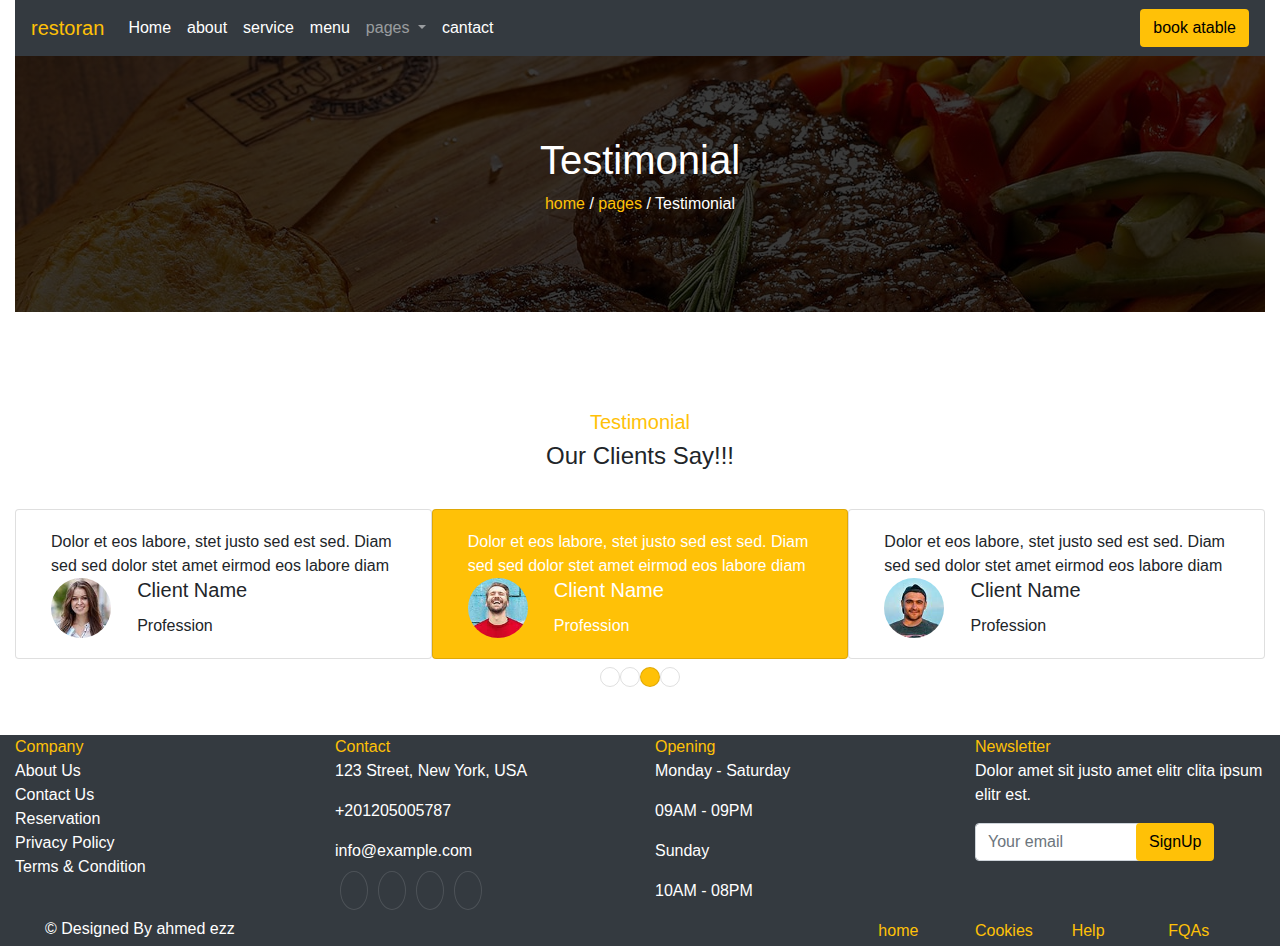
<file: html/testimonial.html>
<!DOCTYPE html>
<html lang="en">

<head>
    <meta charset="UTF-8">
    <meta name="viewport" content="width=device-width, initial-scale=1.0">
    <title>Document</title>
    <!-- link css -->
    <link rel="stylesheet" href="../css/bootstrap.css">
    <link rel="stylesheet" href="../css/edit.css">
    <!-- link icon -->
    <link rel="stylesheet" href="https://cdnjs.cloudflare.com/ajax/libs/font-awesome/6.4.2/css/all.min.css"
        integrity="sha512-z3gLpd7yknf1YoNbCzqRKc4qyor8gaKU1qmn+CShxbuBusANI9QpRohGBreCFkKxLhei6S9CQXFEbbKuqLg0DA=="
        crossorigin="anonymous" referrerpolicy="no-referrer" />
</head>

<body>
    <div class=" container">
        <div class="bac">
            <nav class="navbar navbar-expand-lg navbar-dark bg-dark ">
                <a class="navbar-brand text-warning" href="#"><i
                        class="fa-solid fa-utensils text-warning"></i>restoran</a>
                <button class="navbar-toggler" type="button" data-toggle="collapse"
                    data-target="#navbarSupportedContent" aria-controls="navbarSupportedContent" aria-expanded="false"
                    aria-label="Toggle navigation">
                    <span class="navbar-toggler-icon"></span>
                </button>

                <div class="collapse navbar-collapse" id="navbarSupportedContent">
                    <ul class="navbar-nav mr-auto">
                        <li class="nav-item active">
                            <a class="nav-link" href="../index.html">Home <span class="sr-only">(current)</span></a>
                        </li>
                        <li class="nav-item active">
                            <a class="nav-link" href="./about.html">about <span class="sr-only">(current)</span></a>
                        </li>
                        <li class="nav-item active">
                            <a class="nav-link" href="./service.html">service <span class="sr-only">(current)</span></a>
                        </li>
                        <li class="nav-item active ">
                            <a class="nav-link " href="./menu.html">menu <span class="sr-only">(current)</span></a>
                        </li>
                        <li class="nav-item dropdown">
                            <a class="nav-link dropdown-toggle" href="#" id="navbarDropdown" role="button"
                                data-toggle="dropdown" aria-haspopup="true" aria-expanded="false">
                                pages
                            </a>
                            <div class="dropdown-menu" aria-labelledby="navbarDropdown">
                                <a class="dropdown-item" href="./booking.html">booking</a>
                                <a class="dropdown-item" href="./team.html">team</a>
                                <a class="dropdown-item" href="./testimonial.html">testimonial</a>
                            </div>
                        </li>
                        <li class="nav-item active">
                            <a class="nav-link" href="./cantact.html">cantact <span class="sr-only">(current)</span></a>
                        </li>
                    </ul>
                    <form class="form-inline">
                        <button class="btn bg-warning" type="button">book atable</button>
                    </form>
                </div>

            </nav>

            <!---------------------------------- home ----------------------->
            <div class="container">
                <div class="row text-white bd-5">
                    <div class="col-12 text-center">
                        <h1>Testimonial</h1>
                        <p><span class="text-warning">home</span> / <span class="text-warning">pages</span> /
                            <span>Testimonial</span></p>
                    </div>
                </div>
            </div>
        </div>
    </div>

   <!--------------------------- section 7 cuots-------------------- -->
   <div class="container mt-5">
    <div class="row">
        <div class="text-center edit4 col-12">
            <h5 class="text text-warning">Testimonial</h5>
            <h4 class="text">Our Clients Say!!!</h4>
        </div>
        <div class="row col-12">
            <div class="card col-12 col-sm-4 ">
                <div class="card-body ">
                    <div class="text-warning " id="icon">
                        <i class="fa-solid fa-quote-left"></i>
                    </div>
                    <div class="">
                        <p class="card-text">Dolor et eos labore, stet justo sed est sed. Diam sed sed dolor stet
                            amet eirmod eos labore diam</p>
                    </div>
                    <div class="row no-gutters ">
                        <div class="col-md-3">
                            <img class="card-img-testimonial" src="../img/testimonial-1.jpg" alt="">
                        </div>
                        <div class="col-md-9 ">
                            <div class="">
                                <h5 class="card-title">Client Name</h5>
                                <p class="card-text">Profession</p>
                            </div>
                        </div>
                    </div>
                </div>
            </div>
            <div class="card col-12 col-sm-4   bg-warning text-white">
                <div class="card-body ">
                    <div class="text-white" id="icon">
                        <i class="fa-solid fa-quote-left"></i>
                    </div>
                    <div class="">
                        <p class="card-text">Dolor et eos labore, stet justo sed est sed. Diam sed sed dolor stet
                            amet eirmod eos labore diam</p>
                    </div>
                    <div class="row no-gutters ">
                        <div class="col-md-3">
                            <img class="card-img-testimonial" src="../img/testimonial-2.jpg" alt="">
                        </div>
                        <div class="col-md-9 ">
                            <div class="">
                                <h5 class="card-title">Client Name</h5>
                                <p class="card-text">Profession</p>
                            </div>
                        </div>
                    </div>
                </div>
            </div>
            <div class="card col-12 col-sm-4 ">
                <div class="card-body ">
                    <div class="text-warning  " id="icon">
                        <i class="fa-solid fa-quote-left"></i>
                    </div>
                    <div class="">
                        <p class="card-text">Dolor et eos labore, stet justo sed est sed. Diam sed sed dolor stet
                            amet eirmod eos labore diam</p>
                    </div>
                    <div class="row no-gutters ">
                        <div class="col-md-3">
                            <img class="card-img-testimonial" src="../img/testimonial-3.jpg" alt="">
                        </div>
                        <div class="col-md-9 ">
                            <div class="">
                                <h5 class="card-title">Client Name</h5>
                                <p class="card-text">Profession</p>
                            </div>
                        </div>
                    </div>
                </div>
            </div>
        </div>
    </div>
    <div class="row mt-2">
        <div id="circle"></div>
        <div id="circle"></div>
        <div class="bg-warning" id="circle"></div>
        <div id="circle"></div>
    </div>
</div>
<!-- ---------------------------SECTION 8 final------------------- -->
<div class="container mt-5">
    <div class="row bg-dark text-white">
        <div class="text col-lg-3 col-md-6">
            <div class="title text-warning">Company </div>
            <ul class="text-white non">
                <li> <a href="#" class="text-white"><i class="fa-solid fa-chevron-right"></i> About Us</a></li>
                <li> <a href="#" class="text-white"><i class="fa-solid fa-chevron-right"></i> Contact Us</a></li>
                <li> <a href="#" class="text-white"><i class="fa-solid fa-chevron-right"></i> Reservation</a></li>
                <li> <a href="#" class="text-white"><i class="fa-solid fa-chevron-right"></i> Privacy Policy</a>
                </li>
                <li> <a href="#" class="text-white"><i class="fa-solid fa-chevron-right"></i> Terms & Condition</a>
                </li>
            </ul>
        </div>
        <div class="text col-lg-3 col-md-6">
            <div class="title text-warning">Contact</div>
            <div class="text">
                <p><i class="fa fa-map-marker-alt me-3"></i>
                    123 Street, New York, USA</p>
                <p><i class="fa fa-phone-alt me-3"></i>
                    +201205005787</p>
                <p><i class="fa fa-envelope me-3"></i>
                    info@example.com</p>
                <div class=" ">
                    <a href="#" class=" a122"><i class="fa-brands fa-twitter"></i></a>
                    <a href="#" class=" a122"><i class="fa-brands fa-facebook-f"></i></a>
                    <a href="#" class=" a122"><i class="fa-brands fa-youtube"></i></a>
                    <a href="#" class=" a122"><i class="fa-brands fa-linkedin"></i></a>
                </div>
            </div>
        </div>
        <div class="text col-lg-3 col-md-6">
            <div class="title text-warning">Opening</div>
            <div class="text">
                <p>Monday - Saturday</p>
                <p>09AM - 09PM</p>
                <p>Sunday</p>
                <p>10AM - 08PM</p>
            </div>
        </div>
        <div class="text col-lg-3 col-md-6">
            <div class="title text-warning">Newsletter</div>
            <div class="text">
                <p>Dolor amet sit justo amet elitr clita ipsum elitr est.</p>
                <form class="form-inline my-2 my-lg-0">
                    <input class="form-control mr-sm-2" type="search" placeholder="Your email" aria-label="Search">
                    <button class="btn bg-warning my-2 my-sm-0" type="submit"
                        style="    margin-left: -80px;">SignUp</button>
                </form>
            </div>
        </div>
        <div class="col-12 row">
            <div class="col-8">
                <h6>© Designed By ahmed ezz</h6>
            </div>
            <div class="col-4 row">
                <a href="#" class="col-3 text-warning">home</a>
                <a href="#" class="col-3 text-warning"> Cookies</a>
                <a href="#" class="col-3 text-warning">Help</a>
                <a href="#" class="col-3 text-warning">FQAs</a>
            </div>
        </div>
    </div>
</div>










    <script src="../js/cdnjs.cloudflare.com_ajax_libs_popper.js_1.11.0_umd_popper.min.js"></script>
    <script src="../js/code.jquery.com_jquery-3.7.0.min.js"></script>
    <script src="../js/bootstrap.js"></script>
</body>

</html>
</file>
<file: css/edit.css>
* {
    margin: 0;
    padding: 0;
}

#row {
    max-width: 1240px;
    margin: 0 auto;
    padding: 30px 0;
}

.bac {
    background-image: linear-gradient(#000000c5, #000000c5), url(../img/bg-hero.jpg);
}

.container {
    max-width: 1350px;
}

/* -------------------------home------------------------------ */
.carousel-caption {
    left: 6%;
    top: 20%;
}

.bd-5 {
    padding: 80px 0 ;
}

.width img {
    width: 30rem;
}

@media (max-width:1030px) {
    .width img {
        width: 100%;
    }
}

@media (max-width:600px) {
    .width img {
       display: none;
    }
}
.bd-5 .col-6 {
    display: grid;
    justify-items: center;

}

.bd-5 .col-6 img {
    animation-name: rotet;
    animation-duration: 9s;
    animation-timing-function: linear;
    animation-iteration-count: infinite;
}

@keyframes rotet {
    0% {
        rotate: 0;
    }

    100% {
        rotate: 360deg;
    }
}

/* -----------------------------cection 2----------------------- */
.row {
    justify-content: center;
}

#icon {
    font-size: 40px;
    color: #ffc107;
}

.row .ho-card:hover {
    color: #fff;
    background-color: #ffc107;
}

.row .ho-card .card-body:hover #icon {
    color: #fff;
}

/* ------------------------cection 3----------------------- */

.mm-9{
    margin-top: 7rem;
}
.i1 {

    width: 100%;
    position: absolute;
    bottom: 0;
    left: -7px;
}

.i2 {
    width: 150px;
    bottom: 0;
    left: 0;
    position: absolute;
}

.i3 {
    width: 150px;
    right: 0;
    position: absolute;
}

.i4 {
    position: absolute;
    width: 100%;
    left: 0;
}

.row .card .grop {
    display: flex;
}

#lin {
    width: 3px;
    height: 40px;
}
@media(max-width:767px) {
    .height {
        height: 40rem;
        ;
    }
}

@media(max-width:580px) {
    .height {
        height: 30rem;
        ;
    }
}

@media(max-width:300px) {
    .height {
        height: 15rem;
        ;
    }
    .i2 {
        width: 100px;
    }
    
    .i3 {
        width: 100px;
    }
}
/*-------------------------- cection 4 ----------------------------*/
.m-menu {
    margin-top: 180px;
}

.edit4 {
    margin: 50px 0 30px 0;
}

.cardd {
    display: flex;
    border-bottom: 2px solid rgba(0, 0, 0, 0.125);
    padding: 5px;
    color: #000000;
    text-decoration: none;
    background-color: transparent;
}

.cardd:hover {
    border-bottom: 2px solid #ffc107;
    text-decoration: none;
    color: #000000;
}

.card-img {
    width: 100px;
}

.non>div {
    border: none;
}

.end {
    text-align: end;
}
@media(max-width:766px){
  #cinter{
    display: grid;
    justify-items: center;
    text-align: center;
  } 
}
/* --------------------------------cection 5-------------------- */
.non {
    border: none;
}

.pad {
    padding: 60px 50px 10px;
}

.btn-group button {
    width: 100%;
}

@media(max-width:735px) {
    .no-gutters .col-md-6 img {
        width: 100%;
    }
}

/* -----------------------section 6----------------------------- */
#line {
    width: 60px;
    height: 2px;
    background-color: #ffc107;
}

.idet-card-team {
    align-items: center;
    width: 200px;
}

.idet-card-team img {
    width: 170px;
    border-radius: 50%;
}

.idet-card-team .card-icon {
    display: none;
}

.idet-card-team:hover div {
    display: block;
}

.idet-card-team .card-icon i {

    background-color: #ffc107;
    padding: 7px;
    border-radius: 30px 30px 0 0;
    margin: 0 3px;
    color: white;
}

/*-------------------------section 7----------------  */
.card-img-testimonial {
    width: 60px;
    border-radius: 50%;
}

#circle {
    width: 20px;
    height: 20px;
    border: 1px solid rgba(0, 0, 0, 0.125);
    border-radius: 50%;
}

/* ------------------------------SECTION 8 final--------------- */
.non {
    list-style: none;
}

.a122 {
    margin: 0 5px;
    color: #fff;
    padding: 10px 13px;
    border: 1px solid rgba(255, 255, 255, 0.125);
    border-radius: 50%;
}

.a122:hover {
    color: #ffc107;
    background-color: #fff;
}
</file>
